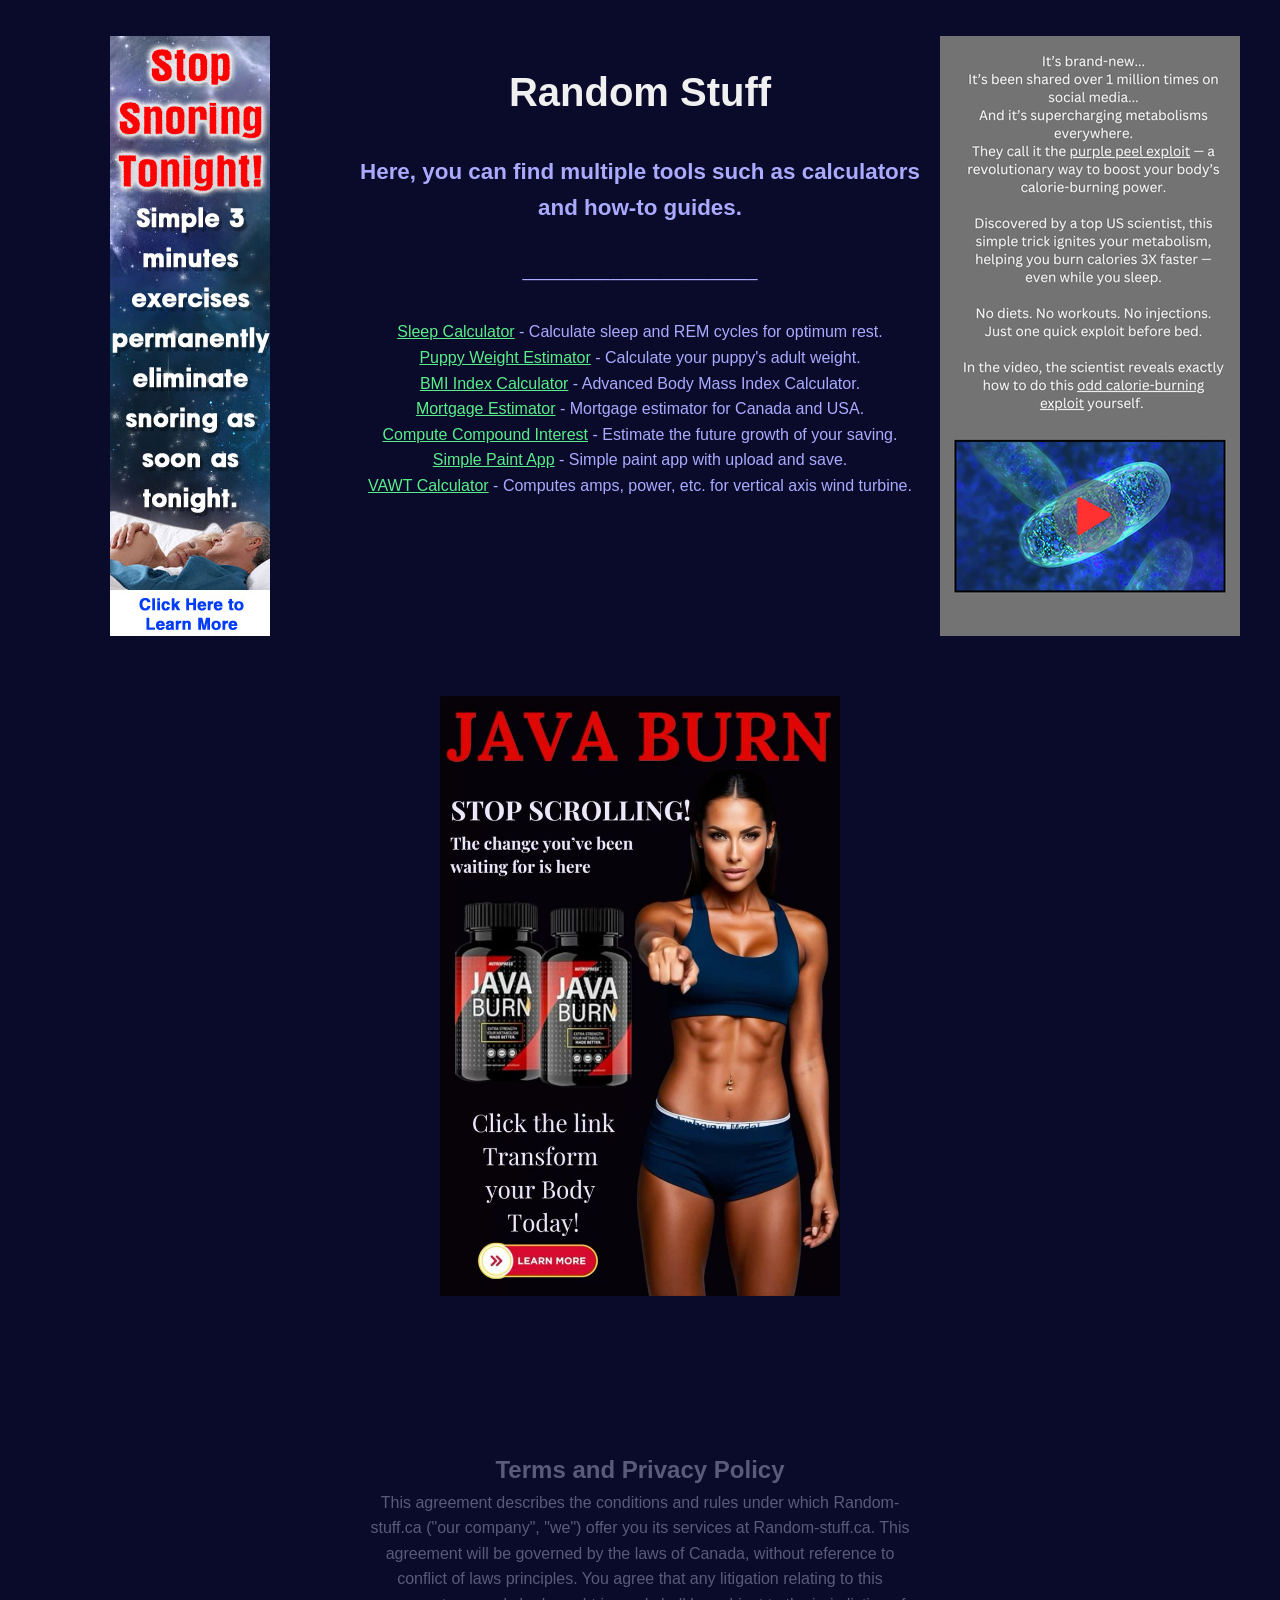
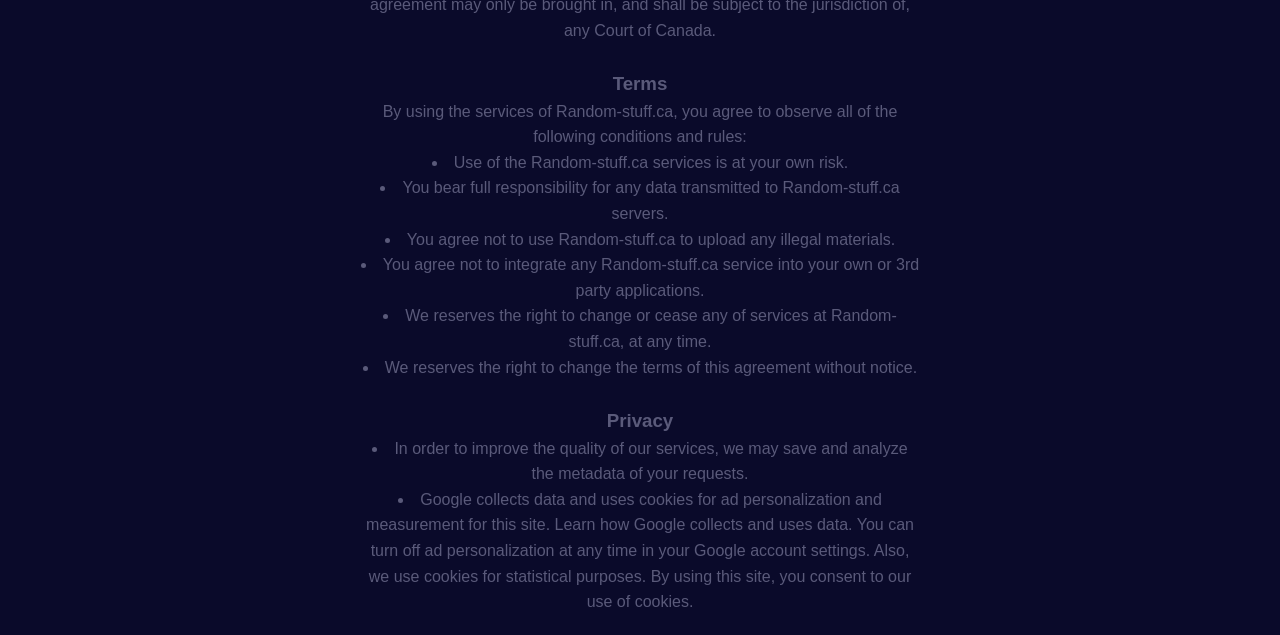
<file: index.html>
<!DOCTYPE html>
<html lang="en">
<head>
    <!-- Google tag (gtag.js) -->
<script async src="https://www.googletagmanager.com/gtag/js?id=G-84RK4S7EN4"></script>
<script>
  window.dataLayer = window.dataLayer || [];
  function gtag(){dataLayer.push(arguments);}
  gtag('js', new Date());

  gtag('config', 'G-84RK4S7EN4');
</script>
    <meta charset="UTF-8">
    <meta name="viewport" content="width=device-width, initial-scale=1.0">
    <title>Random Stuff</title>
    <style>
        /* Basic Reset & Dark Theme */
        * {
            box-sizing: border-box;
            margin: 0;
            padding: 0;
        }

        body {
            font-family: sans-serif;
            background-color: #0a0a2a; /* Dark blue/purple */
            color: #f0f0f0;
            display: flex;
            flex-direction: column;
            align-items: center;
            min-height: 100vh;
            line-height: 1.6;
        }
        
        #explanation {
            width: 500px;
            max-width: 80%;
            font-size:12pt;
            color: #aaaaff;
        }
        
        .container {
            display: flex;
            width: 100%;
            max-width: 1200px; /* Max width for desktop */
            position: relative; /* Needed for absolute positioning of ads */
            padding-top: 40px;
        }

        /* Ad Slot Styling */
        .box {
            /*background-color: #2a2a4a;*/ /* Slightly lighter dark */
            /* border: 1px dashed #5a5a7a; */
            display: flex;
            align-items: center;
            justify-content: center;
            color: #888;
            font-size: 0.9em;
            text-align: center;
        }

        #ad-left1, #ad-right1 {
            width: 300px; /* Standard ad width */
            height: 600px; /* Standard ad height */
            position: sticky; /* Stick to viewport within container */
            top: 20px;
        }
        #ad-left1 { order: 1; } /* Left column */
        #ad-right1 { order: 3; } /* Right column */

        #ad-bottom1 {
            width: 400px; /* Standard is 728 */
            max-width: fit-content;
            margin: 30px auto 0; /* Centered below content */
            clear: both; /* Ensure it's below floated/flexed items if needed */
            display: block; /* ADD THIS: Hide by default on wider screens */

        }

        /* Content Area */
        #content {
            flex-grow: 1; /* Takes remaining space */
            padding: 20px;
            text-align: center;
            max-width: 600px; /* Limit content width */
            margin: 0 auto; /* Center content between side ads */
            order: 2; /* Middle column */
            display: flex;
            flex-direction: column;
            align-items: center;
        }
        #terms {
            padding: 20px;
            text-align: center;
            max-width: 600px; /* Limit content width */
            display: block;
            align-items: center;
            color:#5a5a7a
        }

        header {
            margin-bottom: 30px;
        }

        header h1 {
            font-size: 2.5em;
            display: flex;
            align-items: center;
            justify-content: center;
            gap: 15px;
        }

        /* Basic Moon/Stars - replace with better graphics/SVG if desired */
        .moon-icon {
            font-size: 1.5em; /* Adjust size */
            transform: rotate(-10deg);
        }
        .stars {
            font-size: 1em;
            margin-left: 5px;
        }
        a:-webkit-any-link {
            color: rgb(89, 238, 139);
            cursor: pointer;
            text-decoration:underline;
        }
        #input-view {
            color:#aaaaff;
        }
        /* Input View */
        #input-view h2 {
            font-size: 1.4em;
            margin-bottom: 20px;
        }
        #input-view
        .time-selector-container {
            background-color: #1a1a3a;
            border: 1px solid #3a3a5a;
            border-radius: 8px;
            padding: 20px;
            display: inline-flex; /* Use inline-flex for horizontal alignment */
            align-items: center; /* Vertically align items */
            gap: 10px; /* Space between selects */
            margin-bottom: 30px;
        }

        .time-selector-container select {
            background-color: #2a2a4a;
            color: #f0f0f0;
            border: 1px solid #4a4a6a;
            padding: 10px 22px;
            font-size: 1.5em; /* Larger font size */
            border-radius: 5px;
            appearance: none; /* Remove default arrow */
            -webkit-appearance: none;
            -moz-appearance: none;
            text-align: center;
            cursor: pointer;
        }

        /* Optional: Add custom dropdown arrow */
        .select-wrapper {
            position: relative;
        }
         .select-wrapper::after {
            content: '▼';
            font-size: 0.6em;
            color: #aaaaff;
            position: absolute;
            right: 10px;
            top: 50%;
            transform: translateY(-50%);
            pointer-events: none; /* Allow clicking the select */
        }


        button {
            background-color: #f0e68c; /* Khaki / Light Yellow */
            color: #333;
            border: none;
            margin-left: 6px;
            padding: 12px 25px;
            font-size: 1.1em;
            border-radius: 5px;
            cursor: pointer;
            transition: background-color 0.2s ease;
            display: inline-flex;
            align-items: center;
            gap: 8px;
        }

        button:hover {
            background-color: #e6d971;
        }

        #input-view p {
            margin-top: 30px;
            font-size: 1.1em;
            margin-bottom: 10px;
        }

        /* Results View */
        #bedtime-results-view, #wakeup-results-view {
            animation: fadeIn 0.5s ease;
        }

        @keyframes fadeIn {
            from { opacity: 0; }
            to { opacity: 1; }
        }


        #bedtime-results-view h2, #wakeup-results-view h2 {
            font-size: 1.5em;
            color: #f0e68c; /* Match button color */
            margin-bottom: 15px;
        }

        #bedtime-results-view p, #wakeup-results-view p {
            margin-bottom: 20px;
            max-width: 450px;
            margin-left: auto;
            margin-right: auto;
        }

        .suggested-times {
            display: flex;
            flex-wrap: wrap;
            justify-content: center;
            gap: 15px;
            margin-bottom: 25px;
        }

        .time-option {
            background-color: #2a2a4a;
            padding: 15px 20px;
            border-radius: 8px;
            border: 1px solid #4a4a6a;
            display: flex;
            flex-direction: column; /* Stack time and button */
            align-items: center;
            gap: 10px;
            min-width: 120px; /* Ensure some width */
        }

        .time-option span {
            font-size: 1.3em;
            font-weight: bold;
            color: #fff;
        }

        .time-option .suggestion-label {
            font-size: 0.7em;
            color: #aaaaff;
            text-transform: uppercase;
            margin-top: -8px; /* Pull closer to time */
        }

        .time-option button.set-alarm-btn {
            background-color: #5a5a7a;
            color: #f0f0f0;
            padding: 5px 10px;
            font-size: 0.9em;
            width: 100%; /* Make button fill container */
        }
         .time-option button.set-alarm-btn:hover {
             background-color: #7a7a9a;
         }


        /* Alarm Popup */
        #alarm-popup {
            position: fixed;
            left: 50%;
            top: 50%;
            transform: translate(-50%, -50%);
            background-color: #1a1a3a;
            border: 1px solid #aaaaff;
            padding: 30px;
            border-radius: 10px;
            z-index: 1000;
            text-align: center;
            box-shadow: 0 5px 15px rgba(0,0,0,0.5);
            min-width: 300px;
        }

        #alarm-popup p {
            margin-bottom: 15px;
            font-size: 1.1em;
        }

        #countdown-timer {
            font-size: 2em;
            font-weight: bold;
            color: #f0e68c;
            margin-bottom: 20px;
            letter-spacing: 2px;
        }

        #alarm-cancel-btn {
             background-color: #d9534f; /* Red */
             color: white;
        }
         #alarm-cancel-btn:hover {
             background-color: #c9302c;
         }


        /* Responsiveness */
        @media (max-width: 900px) {
             #ad-left1, #ad-right1 {
                 display: none; /* Hide side ads on smaller screens */
             }
             #content {
                 margin: 0 10px; /* Add some horizontal margin */
                 max-width: 100%;
             }
             #ad-bottom {
                 display: block; /* Show bottom ad */
                 width: 90%; /* Adjust width */
                 max-width: 728px;
                 height: auto; /* Adjust height if needed */
                 min-height: 50px;
             }
             .container {
                 flex-direction: column; /* Stack content and bottom ad */
             }
             #content { order: 1; } /* Content first */
        }

         @media (max-width: 480px) {
             header h1 {
                 font-size: 2em;
             }
             .time-selector-container select {
                 font-size: 1.2em;
                 padding: 8px 23px;
             }
             .suggested-times {
                 gap: 10px;
             }
             .time-option {
                 padding: 10px 15px;
                 min-width: 100px;
             }
             .time-option span {
                 font-size: 1.1em;
             }
             #alarm-popup {
                 width: 90%;
                 padding: 20px;
             }
             #countdown-timer {
                 font-size: 1.5em;
             }
         }

        /* Utility Class */
        .hidden {
            display: none !important; /* Use !important to override other display rules */
        }

    </style>
</head>
<body>
    <div class="container">
        <!-- Left Ad Slot -->
        <div id="ad-left1" class="box">
            <a href="https://cc17cgsfsklod0kovd6n1z9v7t.hop.clickbank.net/?&traffic_source=001" rel="sponsored">
                <img src="img/snoring2.jpg" alt="Advertisement" style="max-width: 100%; height: auto;">
            </a>
        </div>

        <!-- Main Content -->
        <div id="content">
            <header>
                <h1>
                    Random Stuff
                </h1>
            </header>

            <!-- Input View -->
            <div id="input-view">
                <h2>Here, you can find multiple tools such as calculators and how-to guides.
                </h2>
                <p>
                    ________________________
                </p>
                <br>
                <ul>
                    <a href="sleep-calculator.html">Sleep Calculator</a> - Calculate sleep and REM cycles for optimum rest.</li>
                </ul>
                <ul>
                    <a href="puppy-adult-weight-estimator.html">Puppy Weight Estimator</a> - Calculate your puppy's adult weight.</li>
                </ul>
                <ul>
                    <a href="bmi-calculator.html">BMI Index Calculator</a> - Advanced Body Mass Index Calculator.</li>
                </ul>
                <ul>
                    <a href="mortgage-estimator.html">Mortgage Estimator</a> - Mortgage estimator for Canada and USA.</li>
                </ul>
                <ul>
                    <a href="compute-compound-interest.html">Compute Compound Interest</a> - Estimate the future growth of your saving.</li>
                </ul>
                <ul>
                    <a href="simple-paint.html">Simple Paint App</a> - Simple paint app with upload and save.</li>
                </ul>
                <ul>
                    <a href="vawt-app.html">VAWT Calculator</a> - Computes amps, power, etc. for vertical axis wind turbine.</li>
                </ul>
            </div>



        </div> <!-- / #content -->

        <!-- Right Ad Slot -->
        <div id="ad-right1" class="box">
            <a href="https://9341bkpktujobuilxrq84m6ydu.hop.clickbank.net/?&traffic_source=001" rel="sponsored">
                <img src="img/mitolyn.png" alt="Advertisement" style="max-width: 100%; height: auto;">
            </a>
        </div>

    </div><!-- / .container -->
    <div id="explanation">
        <br>
        <p>
           
        </p>
    </div>
    <div id="ad-bottom1">  
        <a href="https://hop.clickbank.net/?vendor=javaburn&affiliate=rclewis67g&lid=1&tid=001" rel="sponsored">
            <img src="img/ad1.jpg" alt="Advertisement" style="max-width: 100%; height: auto;">
        </a>
    </div>

    <div id="terms">
       <br><br><br><br><br>
        <h2>Terms and Privacy Policy</h2>
<p>This agreement describes the conditions and rules under which Random-stuff.ca ("our company", "we") offer you its services at Random-stuff.ca.

This agreement will be governed by the laws of Canada, without reference to conflict of laws principles. You agree that any litigation relating to this agreement may only be brought in, and shall be subject to the jurisdiction of, any Court of Canada.
</p>
<br>
<h3>Terms</h3>
By using the services of Random-stuff.ca, you agree to observe all of the following conditions and rules:
<li>Use of the Random-stuff.ca services is at your own risk.</li>
<li>You bear full responsibility for any data transmitted to Random-stuff.ca servers.</li>
<li>You agree not to use Random-stuff.ca to upload any illegal materials.</li>
<li>You agree not to integrate any Random-stuff.ca service into your own or 3rd party applications.</li>
<li>We reserves the right to change or cease any of services at Random-stuff.ca, at any time.</li>
<li>We reserves the right to change the terms of this agreement without notice.</li>
<br>
<h3>Privacy</h3>
<li>In order to improve the quality of our services, we may save and analyze the metadata of your requests.</li>
<li>Google collects data and uses cookies for ad personalization and measurement for this site. Learn how Google collects and uses data. You can turn off ad personalization at any time in your Google account settings. Also, we use cookies for statistical purposes. By using this site, you consent to our use of cookies.</li>
</div>
</body>
</html>
</file>
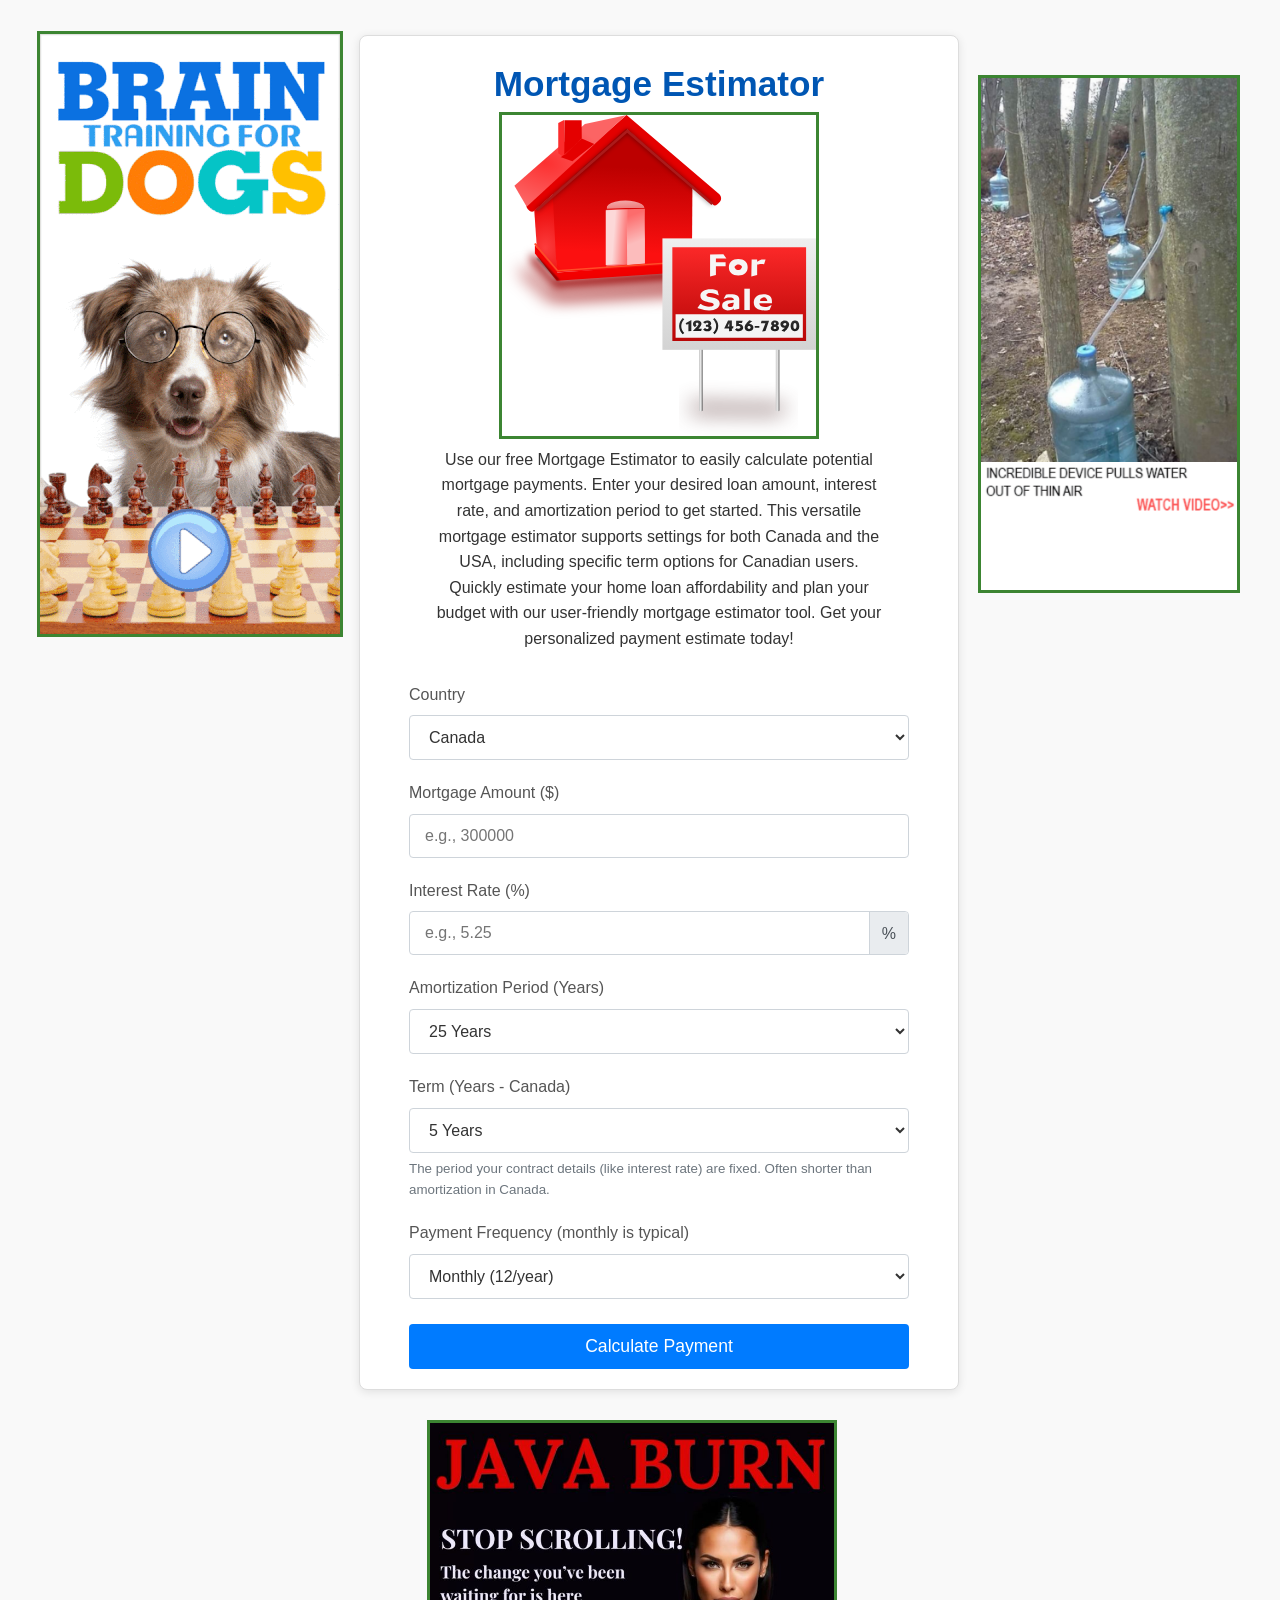
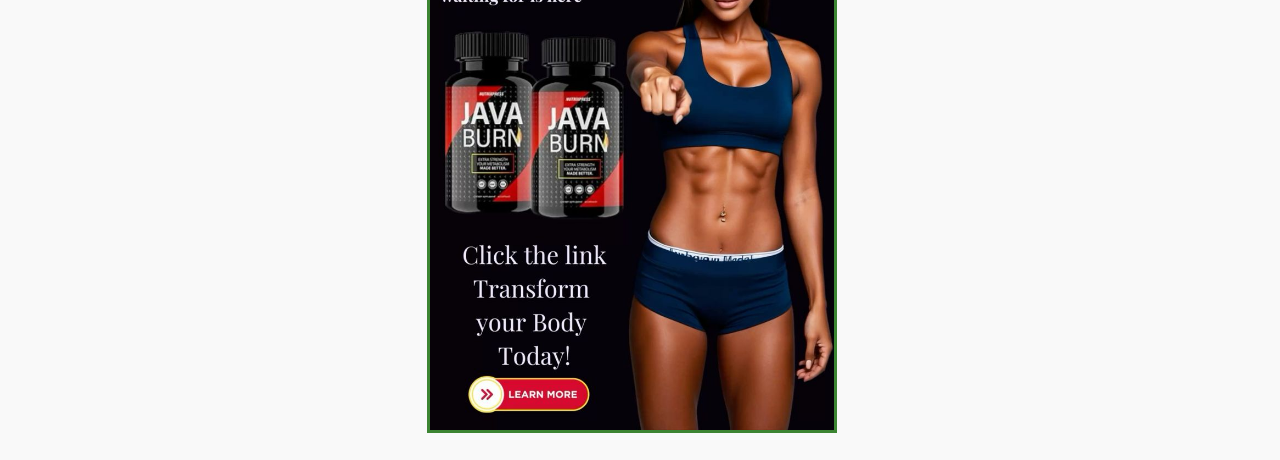
<file: mortgage-estimator.html>
<!DOCTYPE html>
<html lang="en">
<head>
    <!-- Google tag (gtag.js) -->
    <script async src="https://www.googletagmanager.com/gtag/js?id=G-84RK4S7EN4"></script>
    <script>
      window.dataLayer = window.dataLayer || [];
      function gtag(){dataLayer.push(arguments);}
      gtag('js', new Date());
      gtag('config', 'G-84RK4S7EN4');
    </script>
    <meta charset="UTF-8">
    <meta name="viewport" content="width=device-width, initial-scale=1.0">
    <title>Mortgage Estimator</title>
    <meta name="description" content="Mortgage Estimator: Use our free Mortgage Estimator to easily calculate potential mortgage payments.">
</head>
<body>
    <div class="container">
        <!-- Left Ad Slot -->
        <div id="ad-left1" class="box">
            <a href="https://28177pl7kvxklyp649rhz10c6a.hop.clickbank.net/?&traffic_source=001"><img decoding="async" src="img/genius-300x600-a.gif" alt="Genius Dog 300 x 600 - Animated" /></a>
        </div>

        <!-- Main Content -->
        <div id="content">
            <header>
                <h1>
                    Mortgage Estimator
                </h1>
                <img src="img/mortgage estimator.svg" alt="Mortgage Estimator" style="max-width: 100%; height: auto;">
                <div id="intro">
                <p>Use our free Mortgage Estimator to easily calculate potential mortgage payments. Enter your desired loan amount, interest rate, and amortization period to get started. This versatile mortgage estimator supports settings for both Canada and the USA, including specific term options for Canadian users. Quickly estimate your home loan affordability and plan your budget with our user-friendly mortgage estimator tool. Get your personalized payment estimate today!</p>
                </div>
            </header>

            <!-- **** START: Mortgage Estimator HTML **** -->
            <form id="mortgage-form">

                <div class="form-group">
                    <label for="country">Country</label>
                    <select id="country" name="country">
                        <option value="Canada" selected>Canada</option>
                        <option value="USA">USA</option>
                    </select>
                </div>

                <div class="form-group">
                    <label for="mortgageAmount">Mortgage Amount ($)</label>
                    <input type="number" id="mortgageAmount" name="mortgageAmount" placeholder="e.g., 300000" required min="1">
                </div>

                <div class="form-group">
                    <label for="interestRate">Interest Rate (%)</label>
                     <div class="input-group">
                        <input type="number" id="interestRate" name="interestRate" placeholder="e.g., 5.25" required step="0.01" min="0">
                        <span class="input-group-text">%</span>
                    </div>
                </div>

                <div class="form-group">
                    <label for="amortizationPeriod">Amortization Period (Years)</label>
                    <select id="amortizationPeriod" name="amortizationPeriod" required>
                        <option value="5">5 Years</option>
                        <option value="10">10 Years</option>
                        <option value="15">15 Years</option>
                        <option value="20">20 Years</option>
                        <option value="25" selected>25 Years</option>
                        <option value="30">30 Years</option>
                    </select>
                </div>

                <!-- Term is typically more distinct in Canada -->
                <div class="form-group" id="term-group">
                    <label for="termYears">Term (Years - Canada)</label>
                     <select id="termYears" name="termYears">
                         <option value="1">1 Year</option>
                        <option value="2">2 Years</option>
                        <option value="3">3 Years</option>
                        <option value="4">4 Years</option>
                        <option value="5" selected>5 Years</option>
                        <option value="7">7 Years</option>
                        <option value="10">10 Years</option>
                    </select>
                     <small style="display: block; margin-top: 5px; color: #6c757d;">The period your contract details (like interest rate) are fixed. Often shorter than amortization in Canada.</small>
                </div>

                <div class="form-group">
                    <label for="paymentFrequency">Payment Frequency (monthly is typical)</label>
                    <select id="paymentFrequency" name="paymentFrequency" required>
                        <option value="monthly" selected>Monthly (12/year)</option>
                        <option value="bi-weekly">Bi-Weekly (26/year)</option>
                        <option value="weekly">Weekly (52/year)</option>
                    </select>
                </div>

                <button type="submit" id="calculateBtn">Calculate Payment</button>

            </form>

            <div id="results">
                <!-- Calculation result will be displayed here -->
            </div>
            <!-- **** END: Mortgage Estimator HTML **** -->

        </div> <!-- / #content -->

        <!-- Right Ad Slot -->
        <div id="ad-right1" class="box">
            <a href="https://hop.clickbank.net/?affiliate=rclewis67g&vendor=waterfs&cbpage=auto&tid=001" rel="sponsored">
                <img src="img/water-from-air.png" alt="Advertisement" style="max-width: 100%; height: auto;">
            </a>
        </div>

    </div><!-- / .container -->

     <!-- Bottom Ad Slot -->
    <div id="ad-bottom1">
        <a href="https://hop.clickbank.net/?vendor=javaburn&affiliate=rclewis67g&lid=1&tid=001" rel="sponsored">
            <img src="img/ad1.jpg" alt="Advertisement" style="max-width: 80%; height: auto;">
        </a>
    </div>

    <style>
        /* Basic Reset & Dark Theme (Keep Base Styles) */
        * {
            box-sizing: border-box;
            margin: 0;
            padding: 0;
        }

        body {
            font-family: -apple-system, BlinkMacSystemFont, 'Segoe UI', Roboto, Oxygen, Ubuntu, Cantarell, 'Open Sans', 'Helvetica Neue', sans-serif;
            line-height: 1.6;
            padding: 20px; /* Adjusted padding */
            max-width: 100%; /* Allow full width */
            display: flex;
            flex-direction: column; /* Stack main container and terms */
            align-items: center;
            margin: 0 auto; /* Center body content */
            /* background-color: #1a1a2e; /* Dark blue background */
             background-color: #f9f9f9; /* light gray */
            color: #e0e0e0; /* Light text color for dark background */
            min-height: 100vh;
        }

        .container {
            display: flex;
            width: 100%;
            max-width: 1200px; /* Max width for desktop */
            position: relative; /* Needed for absolute positioning of ads */
            padding-top: 15px;
            margin: 0 auto; /* Center container */
        }

        img {
            border: #3c8532;
            border-style: solid;
        }

        /* Ad Slot Styling (Keep) */
        .box {
            /*background-color: #2a2a4a;*/ /* Slightly lighter dark */
            /* border: 1px dashed #5a5a7a; */
            display: flex;
            align-items: center;
            justify-content: center;
            /*color: #fdfbfb;*/
            /*background-color: #f9f9f9;*/
            font-size: 0.9em;
            text-align: center;
        }
        #intro {
            max-width: 450px;
            display: inline-grid;
            justify-content: center;
        }
        #ad-left1, #ad-right1 {
            width: 300px; /* Standard ad width */
            height: 606px; /* Standard ad height */
            position: sticky; /* Stick to viewport within container */
            top: 20px;
        }
        #ad-left1 { order: 1; } /* Left column */
        #ad-right1 { order: 3; } /* Right column */

        #ad-bottom1 {
            width: 600px; /* Standard is 728 */
            max-width: fit-content;
            margin: 30px auto 0; /* Centered below content */
            clear: both; /* Ensure it's below floated/flexed items if needed */
            display: block;
            order: 3; /* Ensure it comes after content */
            padding-left: 7%;
        }

        /* Content Area (Keep) */
        #content {
            flex-grow: 1; /* Takes remaining space */
            padding: 20px;
            text-align: center;
            max-width: 600px; /* Limit content width */
            margin: 0 19px; /* Center content between side ads */
            order: 2; /* Middle column */
            display: flex;
            flex-direction: column;
            align-items: center;
            padding-top: 0;
            /* Add background for content area if needed */
            background-color: #fff; /* White background for the form area */
            border-radius: 8px;
            box-shadow: 0 2px 10px rgba(0,0,0,0.1);
            border: 1px solid #ddd; /* Subtle border */
            color: #333; /* Dark text for content area */
        }


        /* Header (Keep general structure, content updated below) */
        header {
            margin-bottom: 30px;
            width: 100%;
        }

        header h1 {
            font-size: 2.2em; /* Adjusted size */
            display: flex;
            align-items: center;
            justify-content: center;
            gap: 15px;
            color: #0056b3; /* Match primary color */
            margin-top: 20px; /* Add some space */
        }

        a:-webkit-any-link {
            color: rgb(89, 238, 139); /* Link color from original */
            cursor: pointer;
            text-decoration: underline;
        }
         a:-webkit-any-link:hover {
            color: rgb(120, 255, 170); /* Lighter green on hover */
        }

        /* --- START: Mortgage Estimator Specific Styles (Adapted for Theme) --- */

        #mortgage-form {
            width: 100%; /* Form takes full width of content area */
            max-width: 500px; /* Limit form width */
            margin: 0 auto; /* Center form within #content */
        }

        .form-group {
            margin-bottom: 20px;
            text-align: left; /* Align labels left */
        }

        label {
            display: block;
            margin-bottom: 8px;
            font-weight: 500;
            color: #555; /* Darker gray for labels */
        }

        input[type="number"],
        select {
            width: 100%;
            padding: 12px 15px;
            border: 1px solid #ced4da; /* Standard border */
            border-radius: 4px;
            font-size: 1rem;
            background-color: #fff; /* White background for inputs */
            color: #333; /* Dark text for inputs */
            transition: border-color 0.2s ease-in-out, box-shadow 0.2s ease-in-out;
             -webkit-appearance: none; /* Fix for iOS number input issues */
             -moz-appearance: textfield;
             appearance: textfield;
             margin: 0;
        }

        input[type="number"]:focus,
        select:focus {
            border-color: #80bdff; /* Blue focus border */
            outline: 0;
            box-shadow: 0 0 0 0.2rem rgba(0, 123, 255, 0.25); /* Blue focus shadow */
        }

        /* Input group for Interest Rate (%) */
        .input-group {
            position: relative;
            display: flex;
            align-items: center;
        }

        .input-group input[type="number"] {
            padding-right: 45px; /* More space for the % sign */
        }

        .input-group-text {
            position: absolute;
            right: 1px; /* Position inside */
            top: 1px;
            bottom: 1px;
            padding: 0 12px;
            background-color: #e9ecef; /* Light gray background for % */
            border-left: 1px solid #ced4da; /* Match input border */
            border-radius: 0 4px 4px 0;
            display: flex;
            align-items: center;
            font-size: 1rem;
            color: #495057; /* Standard text color */
        }

        /* Button Styling */
        button#calculateBtn { /* Specificity added */
            display: block;
            width: 100%;
            padding: 12px 20px;
            background-color: #007bff; /* Bootstrap primary blue */
            color: white;
            border: none;
            border-radius: 4px;
            font-size: 1.1rem;
            font-weight: 500;
            cursor: pointer;
            transition: background-color 0.2s ease-in-out;
            margin-top: 25px; /* Space above button */
            /* Remove previous button styles if conflicting */
            margin-left: 0;
            gap: 0;
            display: block; /* Ensure it takes full width */
        }

        button#calculateBtn:hover {
            background-color: #0056b3; /* Darker blue on hover */
        }

        /* Results Area Styling */
        #results {
            margin-top: 30px;
            padding: 20px;
            background-color: #e2f0ff; /* Light blue background */
            border: 1px solid #b8d6f1; /* Slightly darker blue border */
            border-radius: 4px;
            text-align: center;
            font-size: 1.1rem;
            font-weight: 500;
            color: #004085; /* Dark blue text */
            display: none; /* Hidden initially */
            width: 100%; /* Take full width of content area */
            max-width: 500px; /* Match form width */
            margin-left: auto;
            margin-right: auto;
        }

         #results.error {
            background-color: #f8d7da; /* Light red for errors */
            border-color: #f5c6cb;
            color: #721c24; /* Dark red text for errors */
         }

        /* --- END: Mortgage Estimator Specific Styles --- */


        /* Terms Section Styling (Keep) */
        #terms {
            padding: 20px; /* Add padding */
            text-align: center;
            max-width: 800px; /* Wider for terms */
            margin: 30px auto 20px; /* Space above and below */
            color: #6c757d; /* Lighter text for terms */
            font-size: 0.85em;
            width: 90%; /* Take most of the width */
            order: 4; /* Ensure it's last */
        }
        #terms h2 {
            color: #64b3af; /* Original color */
            margin-bottom: 15px;
        }
        #terms p, #terms li {
             padding: 3px 0; /* Adjust padding */
            text-align: center; /* Center text */
            color: #6c757d; /* Ensure consistent color */
            font-size: 1em; /* Adjust size relative to parent */
             max-width: 100%; /* Allow text to wrap */
             list-style-position: inside; /* Keep bullets aligned */
        }


        /* Utility Class */
        .hidden {
            display: none !important;
        }

        /* Responsiveness (Keep and Adjust) */
        @media (max-width: 1220px) {
             #ad-left1, #ad-right1 {
                 display: none; /* Hide side ads */
             }
             #content {
                 margin: 0 10px; /* Add some horizontal margin */
                 max-width: calc(100% - 20px); /* Adjust max-width */
             }
             #ad-bottom1 {
                 display: block; /* Show bottom ad */
                 width: 90%;
                 max-width: 728px;
                 height: auto;
                 min-height: 50px;
                 margin-top: 20px; /* Adjust spacing */
                 padding-left: 15%;
             }
             .container {
                 flex-direction: column;
                 align-items: center; /* Center items vertically */
                 padding-top: 0; /* Remove top padding */
             }
             #content { order: 1; } /* Content first */
             #ad-bottom1 { order: 2; } /* Ad below content */
             #terms { order: 3; } /* Terms last */
        }

         @media (max-width: 640px) { /* Adjusted breakpoint */
             body { padding: 10px; }
             header h1 {
                 font-size: 1.8em; /* Smaller header */
             }
             #content {
                 padding: 15px;
             }
              #mortgage-form, #results {
                 max-width: 100%; /* Allow form/results full width */
             }
             label { font-size: 0.95rem; }
             input[type="number"], select, button#calculateBtn {
                 padding: 10px 12px;
                 font-size: 0.95rem;
             }
             .input-group input[type="number"] { padding-right: 40px; } /* Adjust padding */
             .input-group-text { padding: 0 10px; }
         }

    </style>

    <!-- **** START: Mortgage Estimator JAVASCRIPT **** -->
    <script>
        // --- DOM Elements ---
        const mortgageForm = document.getElementById('mortgage-form');
        const countrySelect = document.getElementById('country');
        const termGroup = document.getElementById('term-group'); // Div containing term select
        const mortgageAmountInput = document.getElementById('mortgageAmount');
        const interestRateInput = document.getElementById('interestRate');
        const amortizationPeriodSelect = document.getElementById('amortizationPeriod');
        const paymentFrequencySelect = document.getElementById('paymentFrequency');
        const resultsDiv = document.getElementById('results');
        const calculateBtn = document.getElementById('calculateBtn'); // Ensure ID matches button

        // --- Functions ---

        // Function to show/hide Term field based on country
        function toggleTermField() {
            if (countrySelect.value === 'Canada') {
                termGroup.classList.remove('hidden');
            } else {
                termGroup.classList.add('hidden');
            }
        }

        // Function to calculate mortgage payment
        function calculateMortgagePayment(principal, annualInterestRate, amortizationYears, frequency) {
            if (principal <= 0 || annualInterestRate < 0 || amortizationYears <= 0) {
                 displayError("Please enter valid positive numbers for amount, rate, and amortization period.");
                return null;
            }

            let paymentsPerYear;
            switch (frequency) {
                case 'bi-weekly':
                    paymentsPerYear = 26;
                    break;
                case 'weekly':
                    paymentsPerYear = 52;
                    break;
                case 'monthly':
                default:
                    paymentsPerYear = 12;
                    break;
            }

            const totalPayments = amortizationYears * paymentsPerYear;
            let periodicInterestRate;
            let payment;

            // Handle zero interest rate separately
            if (annualInterestRate === 0) {
                 payment = principal / totalPayments;
            } else {
                // Note: Canadian mortgages often compound semi-annually, but payment frequency differs.
                // This formula uses the *payment frequency* for the periodic rate, which is common for simple estimators.
                // For extreme accuracy matching Canadian lenders, a more complex calculation involving semi-annual compounding is needed.
                periodicInterestRate = (annualInterestRate / 100) / paymentsPerYear;
                 // M = P [ i(1 + i)^n ] / [ (1 + i)^n – 1]
                const rateFactor = Math.pow(1 + periodicInterestRate, totalPayments);
                payment = principal * (periodicInterestRate * rateFactor) / (rateFactor - 1);
            }


            if (!isFinite(payment)) {
                 displayError("Could not calculate payment. Please check your inputs.");
                 return null;
            }

            return payment;
        }

        // Function to display results
        function displayResult(payment, frequency) {
            resultsDiv.innerHTML = `Estimated ${frequency.charAt(0).toUpperCase() + frequency.slice(1)} Payment: <strong>$${payment.toFixed(2)}</strong>`;
            resultsDiv.classList.remove('error', 'hidden'); // Ensure it's not styled as error and is visible
            resultsDiv.style.display = 'block'; // Make sure it's visible
        }

         // Function to display errors
        function displayError(message) {
            resultsDiv.innerHTML = `Error: ${message}`;
            resultsDiv.classList.add('error');
            resultsDiv.classList.remove('hidden');
            resultsDiv.style.display = 'block'; // Make sure it's visible
        }


        // --- Event Listeners ---

        // Listen for country changes to toggle Term field
        countrySelect.addEventListener('change', toggleTermField);

        // Listen for form submission
        mortgageForm.addEventListener('submit', function(event) {
            event.preventDefault(); // Prevent actual form submission

            // Get values from inputs
            const principal = parseFloat(mortgageAmountInput.value);
            const annualInterestRate = parseFloat(interestRateInput.value);
            const amortizationYears = parseInt(amortizationPeriodSelect.value, 10);
            const frequency = paymentFrequencySelect.value;

             // Basic validation check before calculation
            if (isNaN(principal) || isNaN(annualInterestRate) || isNaN(amortizationYears)) {
                displayError("Please ensure all fields are filled with valid numbers.");
                return;
            }

            // Calculate
            const payment = calculateMortgagePayment(principal, annualInterestRate, amortizationYears, frequency);

            // Display result or handle error (handled within calculate function)
            if (payment !== null) {
                displayResult(payment, frequency);
            }
        });


        // --- Initial Setup ---
        toggleTermField(); // Set initial visibility of Term field based on default country
        resultsDiv.style.display = 'none'; // Ensure results are hidden initially

    </script>
    <!-- **** END: Mortgage Estimator JAVASCRIPT **** -->

</body>
</html>
</file>
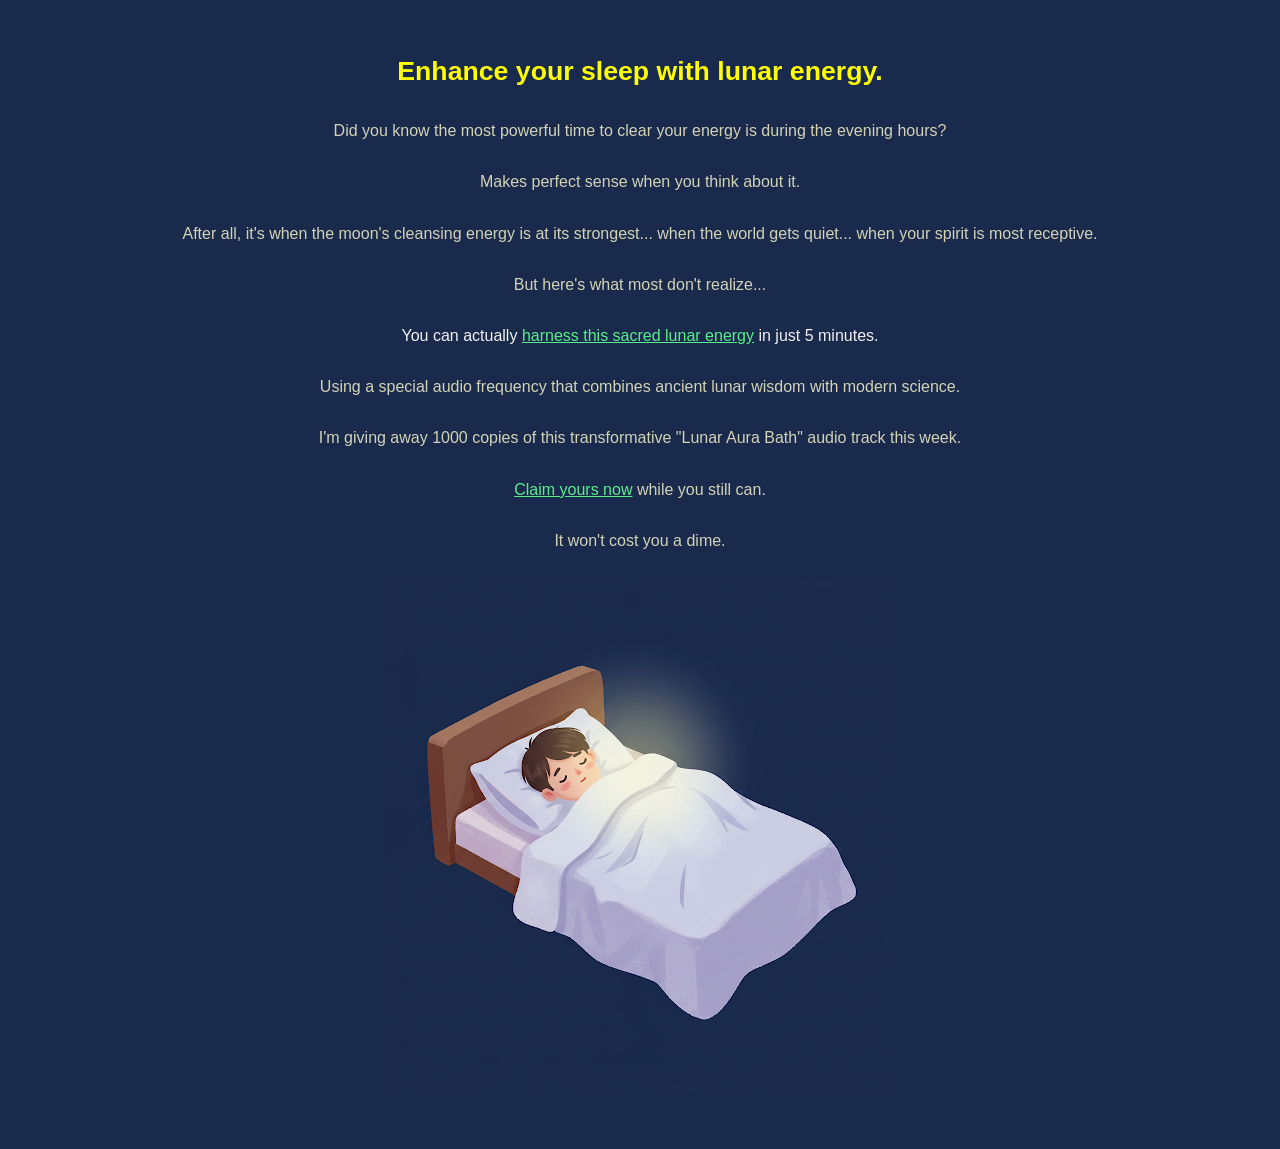
<file: nidra-abundance.html>
<!DOCTYPE html>
<html lang="en">
<head>
    <!-- Google tag (gtag.js) -->
<script async src="https://www.googletagmanager.com/gtag/js?id=G-84RK4S7EN4"></script>
<script>
  window.dataLayer = window.dataLayer || [];
  function gtag(){dataLayer.push(arguments);}
  gtag('js', new Date());

  gtag('config', 'G-84RK4S7EN4');
</script>
<style>
    /* Basic Reset & Dark Theme */
    * {
        box-sizing: border-box;
        margin: 0;
        padding: 0;
    }

    body {
        font-family: sans-serif;
        background-color: #1a2a4c; /* Dark blue/purple */
        color: #f0f0f0;
        display: flex;
        flex-direction: column;
        min-height: 100vh;
        line-height: 1.6;
        padding:50px;
        align-items: center;
    }
    h1 {
        font-size: 20pt;
        color:yellow;
    }
    p {
        align-text:normal;
        color: rgb(211, 211, 182);
    }
    a:-webkit-any-link {
            color: rgb(89, 238, 139);
            cursor: pointer;
            text-decoration:underline;
    }
    p.bold {
        font-weight: bold;
    }
</style>
</head>
<body>
<h1>Enhance your sleep with lunar energy.</h1>
<br>
<p>Did you know the most powerful time to clear your energy is during the evening hours?</p><br>
<p>Makes perfect sense when you think about it.</p><br>
<p>After all, it's when the moon's cleansing energy is at its strongest... when the world gets quiet... when your spirit is most receptive.</p><br>
<p>But here's what most don't realize...</p><br>
<p.bold>You can actually <a href="https://hop.clickbank.net/?affiliate=rclewis67g&vendor=nidracode&cbpage=gift&tid=" rel="sponsored">harness this sacred lunar energy</a> in just 5 minutes.</p.bold><br>
<p>Using a special audio frequency that combines ancient lunar wisdom with modern science.</p><br>
<p>I'm giving away 1000 copies of this transformative "Lunar Aura Bath" audio track this week.</p><br>
<p><a href="https://hop.clickbank.net/?affiliate=rclewis67g&vendor=nidracode&cbpage=gift&tid=" rel="sponsored">Claim yours now</a> while you still can.</p><br>
<p>It won't cost you a dime.</p><br>
<p>
    <img src="img/sleeping.png" alt="Advertisement" style="max-width: 100%; height: auto;">
</p>
</body>
</html>
</file>
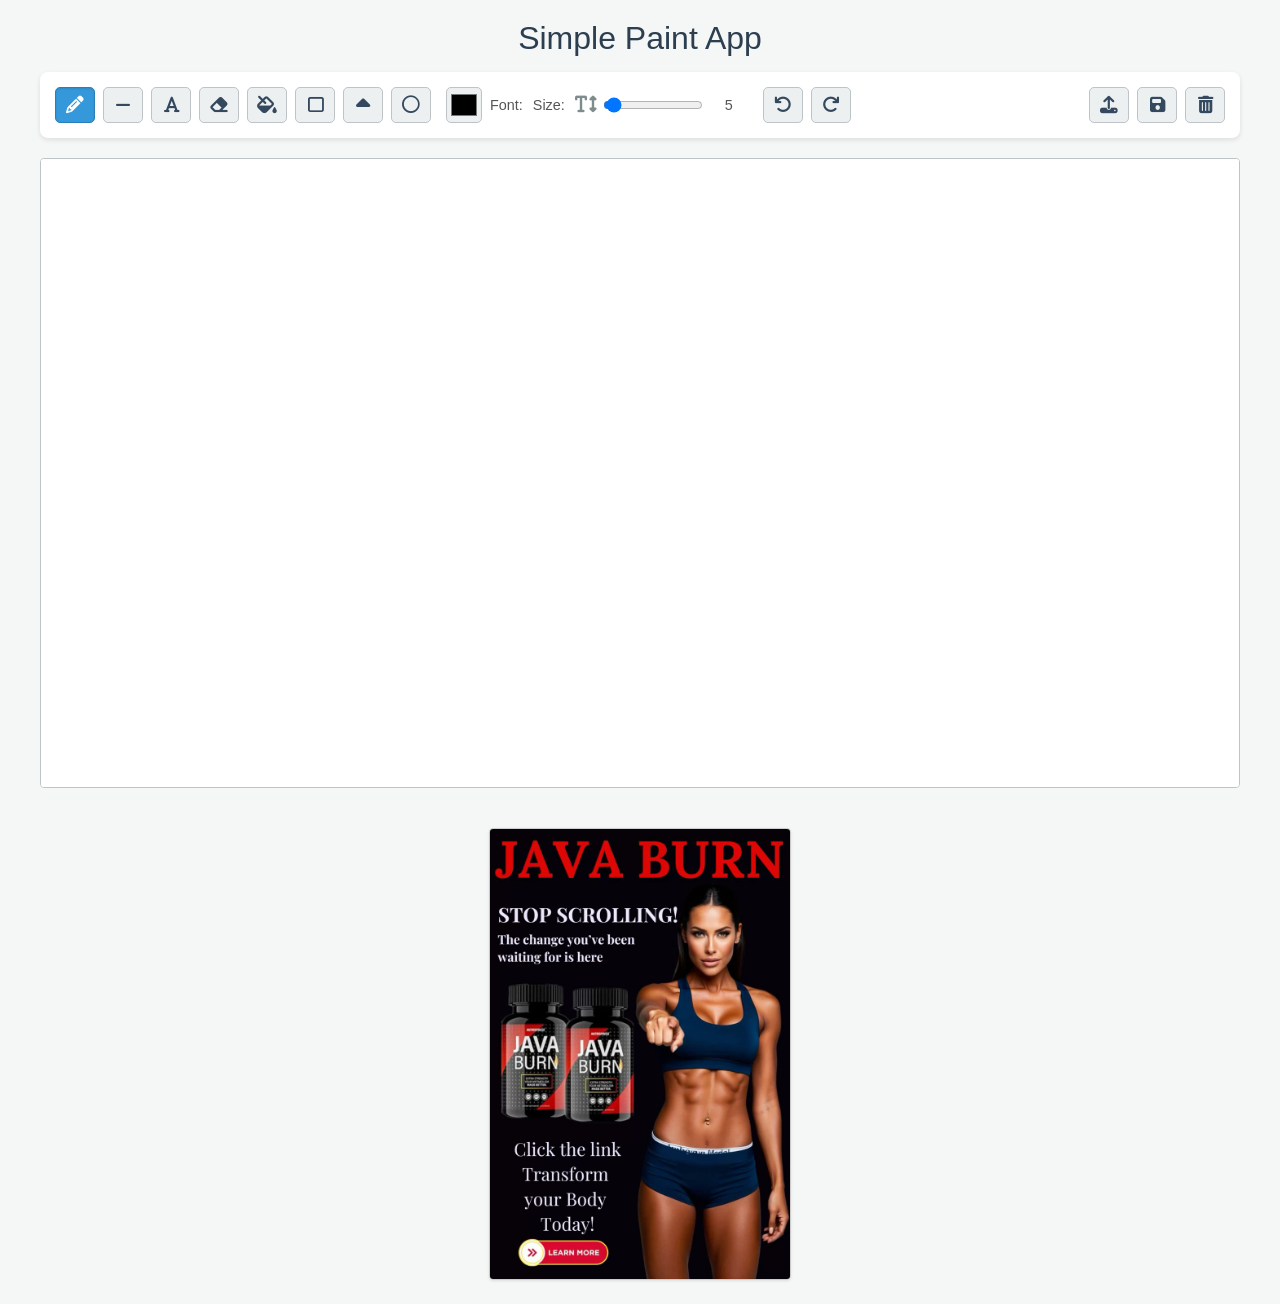
<file: simple-paint.html>
<!DOCTYPE html>
<html lang="en">
<head>
    <!-- Google tag (gtag.js) -->
    <script async src="https://www.googletagmanager.com/gtag/js?id=G-84RK4S7EN4"></script>
    <script>
        window.dataLayer = window.dataLayer || [];
        function gtag(){dataLayer.push(arguments);}
        gtag('js', new Date());

        gtag('config', 'G-84RK4S7EN4');
    </script>
    <meta charset="UTF-8">
    <meta name="viewport" content="width=device-width, initial-scale=1.0">
    <title>Modern Paint App</title>
    <!-- Add Font Awesome CDN -->
    <link rel="stylesheet" href="https://cdnjs.cloudflare.com/ajax/libs/font-awesome/6.5.1/css/all.min.css" integrity="sha512-DTOQO9RWCH3ppGqcWaEA1BIZOC6xxalwEsw9c2QQeAIftl+Vegovlnee1c9QX4TctnWMn13TZye+giMm8e2LwA==" crossorigin="anonymous" referrerpolicy="no-referrer" />
    <style>
        /* General Styles */
body {
    font-family: 'Segoe UI', Tahoma, Geneva, Verdana, sans-serif;
    display: flex;
    flex-direction: column; /* Changed for body centering */
    align-items: center;
    margin: 0;
    padding: 20px;
    background-color: #f4f7f6;
    color: #333;
    min-height: 100vh;
    box-sizing: border-box;
}

.app-container {
    display: flex;
    flex-direction: column;
    align-items: center;
    width: 100%;
    max-width: 1200px;
}

h1 {
    margin-top: 0;
    margin-bottom: 15px;
    color: #2c3e50;
    font-weight: 300;
}

/* Toolbar Styles */
.toolbar {
    background-color: #ffffff;
    padding: 10px 15px;
    margin-bottom: 20px;
    border-radius: 8px;
    box-shadow: 0 2px 5px rgba(0, 0, 0, 0.1);
    display: flex;
    align-items: center;
    gap: 15px;
    flex-wrap: wrap;
    justify-content: center;
    width: 100%;
    box-sizing: border-box;
}

.tool-group {
    display: flex;
    align-items: center;
    gap: 8px;
    padding: 5px 0;
}

.tool-label {
    font-size: 0.9em;
    color: #555;
    margin-right: 2px;
}

.toolbar button.tool,
.toolbar label.tool {
    background-color: #ecf0f1;
    border: 1px solid #bdc3c7;
    color: #34495e;
    padding: 8px 10px;
    font-size: 1.1em;
    cursor: pointer;
    border-radius: 5px;
    transition: background-color 0.2s ease, box-shadow 0.2s ease;
    display: inline-flex;
    justify-content: center;
    align-items: center;
    width: 40px;
    height: 36px;
    box-sizing: border-box;
}

.toolbar button.tool:hover,
.toolbar label.tool:hover {
    background-color: #dfe6e9;
    box-shadow: 0 1px 3px rgba(0, 0, 0, 0.1);
}

.toolbar button.tool.active {
    background-color: #3498db;
    border-color: #2980b9;
    color: #ffffff;
    box-shadow: inset 0 1px 2px rgba(0, 0, 0, 0.1);
}

#triBtn i {
    font-size: 1.3em;
    position: relative;
    top: -1px;
}

#colorPicker {
    width: 36px;
    height: 36px;
    padding: 2px;
    border: 1px solid #bdc3c7;
    border-radius: 5px;
    cursor: pointer;
    background-color: #ecf0f1;
    vertical-align: middle;
}

#fontSelector {
    padding: 4px 6px;
    border: 1px solid #bdc3c7;
    border-radius: 5px;
    background-color: #fff;
    font-size: 0.9em;
    height: 30px;
    vertical-align: middle;
    cursor: pointer;
}

.icon-label {
    color: #7f8c8d;
    font-size: 1.2em;
    margin-right: -2px;
    vertical-align: middle;
    width: 20px;
    text-align: center;
}

#sizeSlider {
    cursor: pointer;
    width: 100px;
    vertical-align: middle;
}

#sizeValue {
    font-size: 0.9em;
    color: #555;
    min-width: 20px;
    text-align: right;
    vertical-align: middle;
}
#sizeUnit {
    font-size: 0.8em;
    color: #777;
    margin-left: 2px;
    vertical-align: middle;
}

#fileLoader {
    display: none;
}

.history-actions {
    margin-left: 15px;
}

.file-actions {
    margin-left: auto;
}

#paintCanvas {
    border: 1px solid #bdc3c7;
    background-color: white;
    cursor: crosshair;
    user-select: none;
    -webkit-user-select: none;
    -moz-user-select: none;
    -ms-user-select: none;
    border-radius: 4px;
    width: 100%;
    box-sizing: border-box;
}

/* Footer Image Container */
.footer-image-container {
    margin-top: 20px;
    text-align: center;
    width: 100%;
}

.footer-image-container img {
    border: 1px solid #ccc;
    margin-top: 20px;
    border-radius: 4px;
    box-shadow: 0 1px 3px rgba(0,0,0,0.1);
    max-width: 300px; /* Limit image width */
    width: 90%; /* Make responsive below max-width */
    height: auto; /* Maintain aspect ratio */
}

.visually-hidden {
    position: absolute;
    width: 1px;
    height: 1px;
    margin: -1px;
    padding: 0;
    overflow: hidden;
    clip: rect(0, 0, 0, 0);
    border: 0;
}

/* Responsive Adjustments */
@media (max-width: 900px) {
     .history-actions {
         margin-left: 0;
     }
     .file-actions {
         margin-left: 0;
     }
}

@media (max-width: 768px) {
    body {
        padding: 10px;
    }
    .toolbar {
        flex-direction: column;
        align-items: stretch;
        padding: 10px;
        gap: 10px;
    }
    .tool-group {
        justify-content: center;
        border-bottom: 1px solid #eee;
        padding-bottom: 10px;
        flex-wrap: wrap;
    }
    .tool-group:last-child {
        border-bottom: none;
        padding-bottom: 0;
    }
    h1 {
        font-size: 1.5em;
    }
    .toolbar button.tool, .toolbar label.tool {
        padding: 6px 8px;
        width: 36px;
        height: 32px;
        font-size: 1em;
    }
    .footer-image-container img {
        max-width: 90%;
    }
    #fontSelector {
        height: 32px;
    }
}

@media (max-width: 480px) {
    .tool-group {
        justify-content: center;
        gap: 5px;
    }
    .toolbar button.tool, .toolbar label.tool {
         flex-grow: 1;
         min-width: 34px;
    }
    #sizeSlider {
        width: 80px;
    }
    #fontSelector {
        flex-grow: 1;
        min-width: 100px;
    }
    /* Adjust footer image max-width for very small screens */
    .footer-image-container img {
        max-width: 95%; /* Use percentage for better fit */
    }
}

    </style>    
</head>
<body>
    <div class="app-container">
        <h1>Simple Paint App</h1>
        <div class="toolbar">
            <!-- Toolbar content remains the same -->
            <div class="tool-group">
                <button id="penBtn" class="tool active" data-tool="pen" title="Pen"><i class="fas fa-pencil-alt"></i></button>
                <button id="lineBtn" class="tool" data-tool="line" title="Line"><i class="fas fa-minus"></i></button>
                <button id="textBtn" class="tool" data-tool="text" title="Text"><i class="fas fa-font"></i></button>
                <button id="eraserBtn" class="tool" data-tool="eraser" title="Eraser"><i class="fas fa-eraser"></i></button>
                <button id="fillBtn" class="tool" data-tool="fill" title="Fill"><i class="fas fa-fill-drip"></i></button>
                <button id="rectBtn" class="tool" data-tool="rectangle" title="Rectangle"><i class="far fa-square"></i></button>
                <button id="triBtn" class="tool" data-tool="triangle" title="Triangle"><i class="fas fa-caret-up"></i></button>
                <button id="circleBtn" class="tool" data-tool="circle" title="Circle"><i class="far fa-circle"></i></button>
            </div>

            <div class="tool-group">
                <label for="colorPicker" class="visually-hidden">Color:</label>
                <input type="color" id="colorPicker" title="Color Picker" value="#000000">

                <label for="fontSelector" class="tool-label">Font:</label>
                <select id="fontSelector" title="Font Family">
                    <option value="Arial">Arial</option>
                    <option value="Verdana">Verdana</option>
                    <option value="Times New Roman">Times New Roman</option>
                    <option value="Courier New">Courier New</option>
                    <option value="Georgia">Georgia</option>
                    <option value="Comic Sans MS">Comic Sans MS</option>
                </select>

                <label for="sizeSlider" id="sizeLabel" class="tool-label" title="Size/Thickness">Size:</label>
                <i class="fas fa-text-height icon-label" id="sizeIcon"></i>
                <input type="range" id="sizeSlider" min="1" max="100" value="16">
                <span id="sizeValue">16</span><span id="sizeUnit">px</span>
            </div>

            <div class="tool-group history-actions">
                 <button id="undoBtn" class="tool" title="Undo" disabled><i class="fas fa-undo"></i></button>
                 <button id="redoBtn" class="tool" title="Redo" disabled><i class="fas fa-redo"></i></button>
            </div>

            <div class="tool-group file-actions">
                <label for="fileLoader" class="tool file-tool" title="Load Image"><i class="fas fa-upload"></i></label>
                <input type="file" id="fileLoader" accept="image/png, image/jpeg">
                <button id="saveBtn" class="tool" title="Save Image"><i class="fas fa-save"></i></button>
                <button id="clearBtn" class="tool" title="Clear Canvas"><i class="fas fa-trash-alt"></i></button>
            </div>
        </div>

        <canvas id="paintCanvas"></canvas>

        <!-- Added Footer Image Container -->
        <div class="footer-image-container">
            <a href="https://hop.clickbank.net/?vendor=javaburn&affiliate=rclewis67g&lid=1&tid=001" target="_blank" rel="noopener noreferrer">
                <img src="img\ad1.jpg" alt="javaburn">
            </a>
        </div>

    </div>

    <script>
    // Get Canvas and Context
const canvas = document.getElementById('paintCanvas');
const ctx = canvas.getContext('2d', { willReadFrequently: true });

// Get UI Elements
const toolbar = document.querySelector('.toolbar');
const colorPicker = document.getElementById('colorPicker');
const sizeSlider = document.getElementById('sizeSlider');
const sizeValue = document.getElementById('sizeValue');
const sizeLabel = document.getElementById('sizeLabel');
const sizeIcon = document.getElementById('sizeIcon');
const sizeUnit = document.getElementById('sizeUnit');
const fontSelector = document.getElementById('fontSelector');
const fileLoader = document.getElementById('fileLoader');
const saveBtn = document.getElementById('saveBtn');
const clearBtn = document.getElementById('clearBtn');
const fillBtn = document.getElementById('fillBtn');
const undoBtn = document.getElementById('undoBtn');
const redoBtn = document.getElementById('redoBtn');
const lineBtn = document.getElementById('lineBtn');
const textBtn = document.getElementById('textBtn');

// State Variables
let isDrawing = false;
let currentTool = 'pen';
let currentColor = '#000000';
let currentSize = 5;
let currentFontSize = 16;
let currentFont = 'Arial';
let startX, startY;
let snapshot;
let lastX, lastY;

// Text Tool Specific State
let isMovingText = false;
let textToMove = {
    content: null,
    font: null,
    size: null,
    color: null,
    x: 0, y: 0
};

// --- History Management ---
const MAX_HISTORY_STATES = 20;
let history = [];
let historyIndex = -1;

function saveState() {
    if (historyIndex < history.length - 1) {
        history = history.slice(0, historyIndex + 1);
    }
    if (history.length >= MAX_HISTORY_STATES) {
        history.shift();
    } else {
        historyIndex++;
    }
    try {
      const currentState = ctx.getImageData(0, 0, canvas.width, canvas.height);
      history.push(currentState);
    } catch (err) {
        console.error("Error saving state (getImageData):", err);
        if(historyIndex > -1) historyIndex--;
        updateHistoryButtons();
        return;
    }
    if (history.length === MAX_HISTORY_STATES && historyIndex < MAX_HISTORY_STATES -1) {
        historyIndex = MAX_HISTORY_STATES - 1;
    }
    updateHistoryButtons();
}

function restoreState(index) {
    if (index < 0 || index >= history.length) return;
    try {
        const imageData = history[index];
        ctx.putImageData(imageData, 0, 0);
    } catch(err) {
        console.error("Error restoring state:", err);
    }
}

function undo() {
    if (isMovingText) {
         cancelTextMove();
         return;
    }
    if (historyIndex > 0) {
        historyIndex--;
        restoreState(historyIndex);
        updateHistoryButtons();
    }
}

function redo() {
    if (isMovingText) return;
    if (historyIndex < history.length - 1) {
        historyIndex++;
        restoreState(historyIndex);
        updateHistoryButtons();
    }
}

function updateHistoryButtons() {
    undoBtn.disabled = historyIndex <= 0 && !isMovingText;
    redoBtn.disabled = isMovingText || historyIndex >= history.length - 1;
}

function cancelTextMove(placeText = false, placeX = 0, placeY = 0) {
    if (!isMovingText) return;
    const wasMoving = isMovingText;
    isMovingText = false;
    if(placeText && textToMove.content) {
        restoreState(historyIndex);
        ctx.fillStyle = textToMove.color;
        ctx.font = `${textToMove.size}px ${textToMove.font}`;
        ctx.textBaseline = 'top';
        ctx.fillText(textToMove.content, placeX, placeY);
        try {
            const finalState = ctx.getImageData(0, 0, canvas.width, canvas.height);
            if (historyIndex > -1) {
                 history[historyIndex] = finalState;
            } else {
                 history.push(finalState);
                 historyIndex = history.length - 1;
            }
        } catch (err) {
             console.error("Error saving final text state during cancel:", err);
        }
    } else {
         restoreState(historyIndex);
    }
    textToMove.content = null; textToMove.font = null; textToMove.size = null; textToMove.color = null;
    if (wasMoving) updateHistoryButtons();
    canvas.style.cursor = currentTool === 'eraser' ? 'cell' :
                           currentTool === 'fill' ? 'copy' :
                           currentTool === 'text' ? 'text' : 'crosshair';
}

// --- Helper Functions ---
function hexToRgba(hex) {
    if (!hex) return null;
    const shorthandRegex = /^#?([a-f\d])([a-f\d])([a-f\d])$/i;
    hex = hex.replace(shorthandRegex, (m, r, g, b) => r + r + g + g + b + b);
    const result = /^#?([a-f\d]{2})([a-f\d]{2})([a-f\d]{2})$/i.exec(hex);
    return result ? { r: parseInt(result[1], 16), g: parseInt(result[2], 16), b: parseInt(result[3], 16), a: 255 } : null;
}
function getPixelColor(imageData, x, y) {
    if (x < 0 || y < 0 || x >= imageData.width || y >= imageData.height) { return null; }
    const index = (y * imageData.width + x) * 4;
    return { r: imageData.data[index], g: imageData.data[index + 1], b: imageData.data[index + 2], a: imageData.data[index + 3] };
}
function colorsMatch(color1, color2, tolerance = 10) {
    if (!color1 || !color2) return false;
    if (color1.a !== color2.a) return false;
    const diffR = Math.abs(color1.r - color2.r);
    const diffG = Math.abs(color1.g - color2.g);
    const diffB = Math.abs(color1.b - color2.b);
    return (diffR + diffG + diffB) <= tolerance;
}

// --- Flood Fill Implementation ---
function floodFill(startX, startY, fillColorRgba, tolerance = 30) {
    if (isMovingText) cancelTextMove(true, textToMove.x, textToMove.y);
    let imageData; try { imageData = ctx.getImageData(0, 0, canvas.width, canvas.height); } catch (err) { console.error("Fill Error:", err); alert("Fill failed: " + err.message); return; }
    const originalStartColor = getPixelColor(imageData, startX, startY);
    const targetColor = fillColorRgba;
    if (!originalStartColor || !targetColor || colorsMatch(originalStartColor, targetColor, tolerance)) { return; }
    const queue = [[startX, startY]]; const processed = new Set(); processed.add(`${startX},${startY}`); let iterations = 0; const maxIterations = canvas.width * canvas.height;
    while (queue.length > 0) {
        iterations++; if (iterations > maxIterations) { console.error("Fill iteration limit!"); break; }
        const [x, y] = queue.shift(); const index = (y * imageData.width + x) * 4;
        imageData.data[index] = targetColor.r; imageData.data[index + 1] = targetColor.g; imageData.data[index + 2] = targetColor.b; imageData.data[index + 3] = targetColor.a;
        const neighbors = [[x + 1, y], [x - 1, y], [x, y + 1], [x, y - 1]];
        for (const [nx, ny] of neighbors) {
            const neighborKey = `${nx},${ny}`;
            if (nx >= 0 && nx < imageData.width && ny >= 0 && ny < imageData.height && !processed.has(neighborKey)) {
                const neighborColor = getPixelColor(imageData, nx, ny);
                if (neighborColor && colorsMatch(neighborColor, originalStartColor, tolerance)) { queue.push([nx, ny]); }
                 processed.add(neighborKey);
            }
        }
    }
    ctx.putImageData(imageData, 0, 0);
    saveState();
}

// --- Canvas Setup ---
function setCanvasSize() {
    if (isMovingText) cancelTextMove(true, textToMove.x, textToMove.y);
    const style = getComputedStyle(canvas);
    const width = parseInt(style.width, 10);
    const height = parseInt(style.height, 10);
    canvas.width = width; canvas.height = height;
    ctx.fillStyle = '#ffffff'; ctx.fillRect(0, 0, canvas.width, canvas.height);
    ctx.lineCap = 'round'; ctx.lineJoin = 'round';
    ctx.strokeStyle = currentColor; ctx.fillStyle = currentColor;
    ctx.lineWidth = currentSize; ctx.font = `${currentFontSize}px ${currentFont}`;
    if (history.length > 0 && historyIndex >= 0) { restoreState(historyIndex); }
}

window.addEventListener('load', () => {
    canvas.style.height = `${window.innerHeight * 0.7}px`;
    setCanvasSize();
    ctx.strokeStyle = currentColor; ctx.fillStyle = currentColor;
    ctx.lineWidth = currentSize; ctx.font = `${currentFontSize}px ${currentFont}`;
    ctx.lineCap = 'round'; ctx.lineJoin = 'round';
    sizeSlider.value = currentSize;
    sizeValue.textContent = currentSize;
    fontSelector.style.display = 'none';
    sizeUnit.style.display = 'none';
    saveState();
    updateHistoryButtons();
});

window.addEventListener('resize', () => {
     canvas.style.height = `${window.innerHeight * 0.7}px`;
     setCanvasSize();
});

// --- Tool Selection ---
toolbar.addEventListener('click', (e) => {
    const button = e.target.closest('.tool[data-tool]');
    if (button) {
        const newTool = button.getAttribute('data-tool');
        if (isMovingText && currentTool === 'text' && newTool !== 'text') {
             cancelTextMove(true, textToMove.x, textToMove.y);
        } else if (isMovingText && newTool !== 'text') {
             cancelTextMove(false);
        }
        document.querySelectorAll('.tool').forEach(btn => btn.classList.remove('active'));
        button.classList.add('active');
        currentTool = newTool;
        canvas.style.cursor = currentTool === 'eraser' ? 'cell' :
                              currentTool === 'fill' ? 'copy' :
                              currentTool === 'text' ? 'text' : 'crosshair';
        if (currentTool === 'text') {
            sizeLabel.textContent = 'Font Size:';
            sizeIcon.className = 'fas fa-text-height icon-label';
            sizeSlider.min = 8; sizeSlider.max = 120;
            sizeSlider.value = currentFontSize; sizeValue.textContent = currentFontSize;
            fontSelector.style.display = 'inline-block';
            sizeUnit.style.display = 'inline-block';
        } else {
            sizeLabel.textContent = 'Size:';
            sizeIcon.className = 'fas fa-sliders-h icon-label';
            sizeSlider.min = 1; sizeSlider.max = 50;
            sizeSlider.value = currentSize; sizeValue.textContent = currentSize;
            fontSelector.style.display = 'none';
            sizeUnit.style.display = 'none';
        }
        updateHistoryButtons();
    }
});

// --- Font Selection ---
fontSelector.addEventListener('input', (e) => {
    currentFont = e.target.value;
    if (currentTool === 'text') { ctx.font = `${currentFontSize}px ${currentFont}`; }
    if (isMovingText) { textToMove.font = currentFont; }
});

// --- Color and Size Selection ---
colorPicker.addEventListener('input', (e) => {
    currentColor = e.target.value;
    ctx.strokeStyle = currentColor; ctx.fillStyle = currentColor;
     if (isMovingText) { textToMove.color = currentColor; }
});

sizeSlider.addEventListener('input', (e) => {
    const value = e.target.value;
    sizeValue.textContent = value;
    if (currentTool === 'text') {
        currentFontSize = value;
        ctx.font = `${currentFontSize}px ${currentFont}`;
        if (isMovingText) { textToMove.size = currentFontSize; }
    } else {
        currentSize = value;
        ctx.lineWidth = currentSize;
    }
});

// --- Drawing Logic ---
// *** UPDATED to handle touch events ***
function getMousePos(evt) {
    const rect = canvas.getBoundingClientRect();
    const scaleX = canvas.width / rect.width;
    const scaleY = canvas.height / rect.height;
    let clientX, clientY;

    if (evt.touches && evt.touches.length > 0) {
      // Touch event
      clientX = evt.touches[0].clientX;
      clientY = evt.touches[0].clientY;
    } else {
      // Mouse event
      clientX = evt.clientX;
      clientY = evt.clientY;
    }

    return {
        x: Math.floor((clientX - rect.left) * scaleX),
        y: Math.floor((clientY - rect.top) * scaleY)
    };
}

function handleMouseDown(e) {
    // Prevent default actions for touch events that might cause scrolling/zooming
    if (e.type === 'touchstart') {
        e.preventDefault();
    }
    const pos = getMousePos(e);

    if (currentTool === 'text') {
        if (isMovingText) {
            isDrawing = false;
            restoreState(historyIndex);
            ctx.fillStyle = textToMove.color;
            ctx.font = `${textToMove.size}px ${textToMove.font}`;
            ctx.textBaseline = 'top';
            ctx.fillText(textToMove.content, pos.x, pos.y);
             try {
                 const finalState = ctx.getImageData(0, 0, canvas.width, canvas.height);
                 history[historyIndex] = finalState;
             } catch (err) {
                 console.error("Error saving final text state:", err);
             }
            isMovingText = false;
            textToMove.content = null;
            updateHistoryButtons();
            canvas.style.cursor = 'text';
        } else {
            const textToDraw = prompt("Enter text:", "");
            if (textToDraw) {
                textToMove.content = textToDraw;
                textToMove.font = currentFont;
                textToMove.size = currentFontSize;
                textToMove.color = currentColor;
                textToMove.x = pos.x;
                textToMove.y = pos.y;
                ctx.fillStyle = currentColor;
                ctx.font = `${currentFontSize}px ${currentFont}`;
                ctx.textBaseline = 'top';
                ctx.fillText(textToDraw, pos.x, pos.y);
                saveState();
                if (historyIndex > 0) {
                     historyIndex--;
                     restoreState(historyIndex);
                     isMovingText = true;
                     canvas.style.cursor = 'move';
                     updateHistoryButtons();
                } else {
                    console.warn("Cannot initiate text move - no previous state.");
                    isMovingText = false;
                    textToMove.content = null;
                }
            }
        }
        return;
    }

    if (currentTool === 'fill') {
        if (isMovingText) cancelTextMove(true, textToMove.x, textToMove.y);
        const fillColorRgba = hexToRgba(currentColor);
        if (fillColorRgba) { floodFill(pos.x, pos.y, fillColorRgba, 30); }
        return;
    }

     if (isMovingText) cancelTextMove(true, textToMove.x, textToMove.y);

    isDrawing = true;
    startX = pos.x; startY = pos.y;
    lastX = startX; lastY = startY;
    ctx.lineWidth = currentSize;
    ctx.strokeStyle = (currentTool === 'eraser') ? '#ffffff' : currentColor;
    ctx.fillStyle = currentColor;
    ctx.lineCap = (currentTool === 'pen' || currentTool === 'eraser') ? 'round' : 'butt';
    ctx.lineJoin = (currentTool === 'pen' || currentTool === 'eraser') ? 'round' : 'miter';

    if (['line', 'rectangle', 'triangle', 'circle'].includes(currentTool)) {
      try { snapshot = ctx.getImageData(0, 0, canvas.width, canvas.height); }
      catch (err) { console.error("Snapshot Error:", err); snapshot = null; }
    }
    ctx.beginPath(); ctx.moveTo(startX, startY);
    if (currentTool === 'pen' || currentTool === 'eraser') {
        ctx.lineTo(startX + 0.1, startY + 0.1); ctx.stroke();
        ctx.beginPath(); ctx.moveTo(startX, startY);
    }
}

function handleMouseMove(e) {
    // Prevent default actions for touch events that might cause scrolling/zooming
     if (e.type === 'touchmove') {
        e.preventDefault();
    }

    if (currentTool === 'text' && isMovingText) {
        const pos = getMousePos(e);
        textToMove.x = pos.x;
        textToMove.y = pos.y;
        restoreState(historyIndex);
        ctx.fillStyle = textToMove.color;
        ctx.font = `${textToMove.size}px ${textToMove.font}`;
        ctx.textBaseline = 'top';
        ctx.fillText(textToMove.content, pos.x, pos.y);
        return;
    }

    if (currentTool === 'fill' || !isDrawing) return;

    const pos = getMousePos(e);
    const currentX = pos.x; const currentY = pos.y;

    if (['line', 'rectangle', 'triangle', 'circle'].includes(currentTool) && snapshot) {
       try { ctx.putImageData(snapshot, 0, 0); } catch (err) { console.error("Snapshot put Error:", err); }
    }

    ctx.lineWidth = currentSize;
    ctx.strokeStyle = (currentTool === 'eraser') ? '#ffffff' : currentColor;
    ctx.fillStyle = currentColor;
    ctx.lineCap = (currentTool === 'pen' || currentTool === 'eraser') ? 'round' : 'butt';
    ctx.lineJoin = (currentTool === 'pen' || currentTool === 'eraser') ? 'round' : 'miter';

    switch (currentTool) {
        case 'pen': case 'eraser':
            ctx.lineTo(currentX, currentY); ctx.stroke();
            ctx.beginPath(); ctx.moveTo(currentX, currentY);
            break;
        case 'line':
            ctx.beginPath(); ctx.moveTo(startX, startY); ctx.lineTo(currentX, currentY); ctx.stroke();
            break;
        case 'rectangle':
            ctx.beginPath(); ctx.rect(startX, startY, currentX - startX, currentY - startY); ctx.stroke();
            break;
        case 'triangle':
            ctx.beginPath(); ctx.moveTo(startX + (currentX - startX) / 2, startY);
            ctx.lineTo(startX, currentY); ctx.lineTo(currentX, currentY); ctx.closePath(); ctx.stroke();
            break;
        case 'circle':
            ctx.beginPath(); const dx = currentX - startX; const dy = currentY - startY;
            const radius = Math.max(0, Math.sqrt(dx*dx + dy*dy) / 2);
            const centerX = startX + dx / 2; const centerY = startY + dy / 2;
            if (radius > 0) { ctx.arc(centerX, centerY, radius, 0, 2 * Math.PI); ctx.stroke(); }
            break;
    }
    lastX = currentX; lastY = currentY;
}

function handleMouseUp(e) {
     // Prevent default actions for touch events
     if (e.type === 'touchend' || e.type === 'touchcancel') {
        // e.preventDefault(); // Usually not needed for touchend/cancel
    }

     if (currentTool === 'fill' || currentTool === 'text') {
         if (isDrawing) {
             isDrawing = false;
             if (snapshot) {
                  restoreState(historyIndex);
                  snapshot = null;
             }
             console.log("Drawing cancelled due to tool switch mid-drag.");
         }
         return;
     }

    if (isDrawing) {
        isDrawing = false;
        if (['line', 'rectangle', 'triangle', 'circle'].includes(currentTool) && snapshot) {
            const rect = canvas.getBoundingClientRect();
            const scaleX = canvas.width / rect.width;
            const scaleY = canvas.height / rect.height;
            // For mouseup/touchend, use changedTouches if available
            const clientX = e.changedTouches ? e.changedTouches[0].clientX : e.clientX;
            const clientY = e.changedTouches ? e.changedTouches[0].clientY : e.clientY;
            const finalX = Math.floor((clientX - rect.left) * scaleX);
            const finalY = Math.floor((clientY - rect.top) * scaleY);
            const tempLastX = lastX;
            const tempLastY = lastY;
            lastX = finalX; // Use final position for the redraw
            lastY = finalY;
            // Simulate one last move event at the final position for redraw
            handleMouseMove({ clientX: clientX, clientY: clientY, type: 'mousemove' }); // Pass a basic object
            lastX = tempLastX; // Restore original lastX/Y if needed elsewhere
            lastY = tempLastY;
            snapshot = null;
        }
        ctx.closePath();
        saveState();
    }
}

// --- Attach Event Listeners ---
// Mouse Events
canvas.addEventListener('mousedown', handleMouseDown);
canvas.addEventListener('mousemove', handleMouseMove);
canvas.addEventListener('mouseup', handleMouseUp);
canvas.addEventListener('mouseout', handleMouseUp); // Treat mouseout like mouseup

// Touch Events
canvas.addEventListener('touchstart', handleMouseDown, { passive: false }); // Use passive: false to allow preventDefault
canvas.addEventListener('touchmove', handleMouseMove, { passive: false });
canvas.addEventListener('touchend', handleMouseUp);
canvas.addEventListener('touchcancel', handleMouseUp); // Treat cancel like mouseup

// Other UI Listeners
undoBtn.addEventListener('click', undo);
redoBtn.addEventListener('click', redo);

// --- File Handling ---
fileLoader.addEventListener('change', (e) => {
    if (isMovingText) cancelTextMove(true, textToMove.x, textToMove.y);
    const file = e.target.files[0]; if (!file) return;
    const reader = new FileReader();
    reader.onload = function(event) {
        const img = new Image();
        img.onload = function() {
            ctx.fillStyle = '#ffffff'; ctx.fillRect(0, 0, canvas.width, canvas.height);
            const hRatio = canvas.width / img.width; const vRatio = canvas.height / img.height;
            const ratio = Math.min(hRatio, vRatio, 1);
            const centerShift_x = (canvas.width - img.width * ratio) / 2;
            const centerShift_y = (canvas.height - img.height * ratio) / 2;
            ctx.drawImage(img, 0, 0, img.width, img.height, centerShift_x, centerShift_y, img.width * ratio, img.height * ratio);
            saveState();
        }
        img.src = event.target.result;
    }
    reader.readAsDataURL(file);
    e.target.value = null;
});

saveBtn.addEventListener('click', () => {
    if (isMovingText) cancelTextMove(true, textToMove.x, textToMove.y);
    const filename = prompt("Save as:", "painting.png");
    if (!filename) return;
    let mimeType = 'image/png';
    if (filename.toLowerCase().endsWith('.jpg') || filename.toLowerCase().endsWith('.jpeg')) {
        mimeType = 'image/jpeg';
    }
    let dataURL;
    if (mimeType === 'image/jpeg') {
        const tempCanvas = document.createElement('canvas');
        tempCanvas.width = canvas.width;
        tempCanvas.height = canvas.height;
        const tempCtx = tempCanvas.getContext('2d');
        tempCtx.fillStyle = '#ffffff';
        tempCtx.fillRect(0, 0, tempCanvas.width, tempCanvas.height);
        tempCtx.drawImage(canvas, 0, 0);
        dataURL = tempCanvas.toDataURL(mimeType, 0.9);
    } else {
        dataURL = canvas.toDataURL(mimeType);
    }
    const link = document.createElement('a');
    link.download = filename;
    link.href = dataURL;
    link.click();
});

// --- Clear Canvas ---
clearBtn.addEventListener('click', () => {
    if (isMovingText) cancelTextMove(false);
    ctx.clearRect(0, 0, canvas.width, canvas.height);
    ctx.fillStyle = '#ffffff';
    ctx.fillRect(0, 0, canvas.width, canvas.height);
    saveState();
});

    </script>
</body>
</html>
</file>
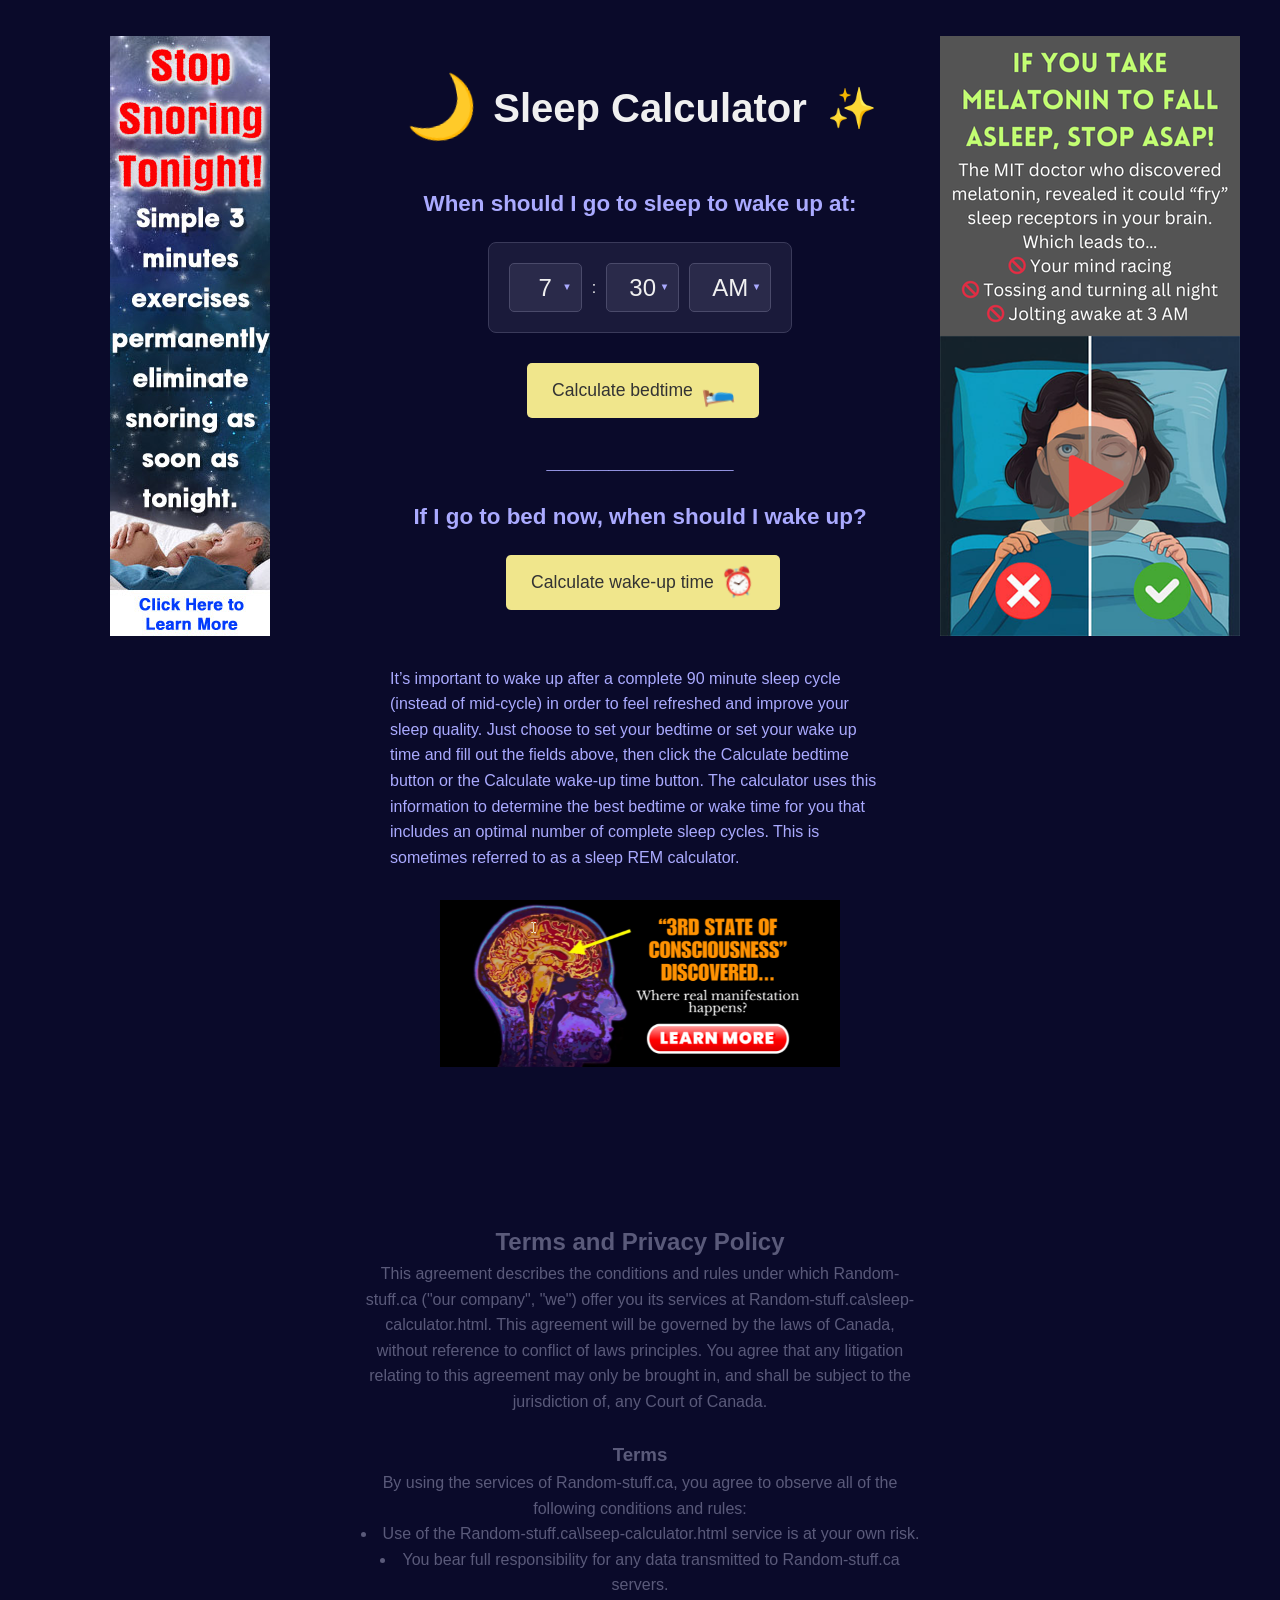
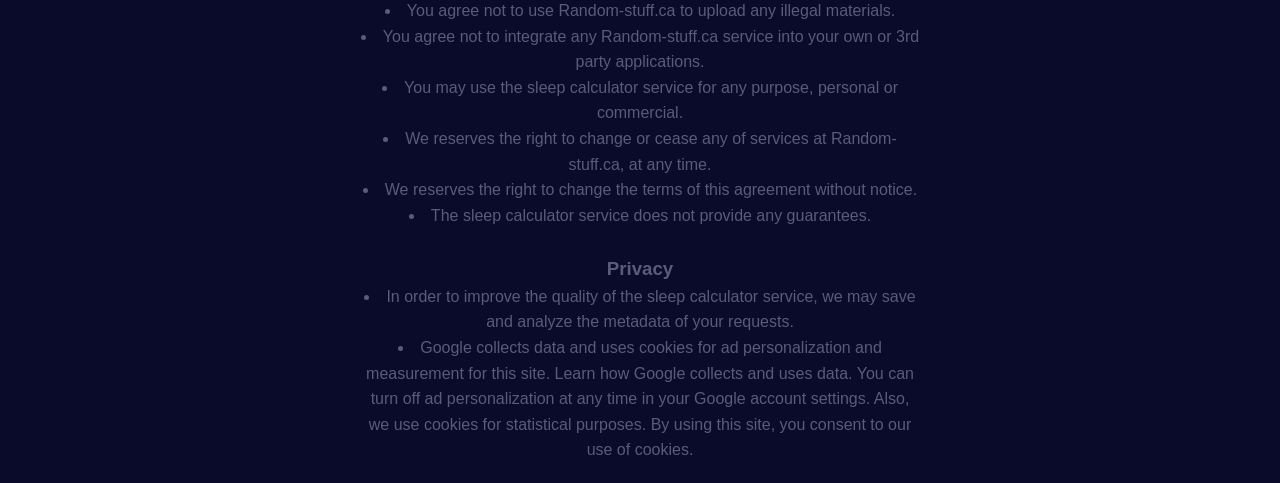
<file: sleep-calculator.html>
<!DOCTYPE html>
<html lang="en">
<head>
    <!-- Google tag (gtag.js) -->
<script async src="https://www.googletagmanager.com/gtag/js?id=G-84RK4S7EN4"></script>
<script>
  window.dataLayer = window.dataLayer || [];
  function gtag(){dataLayer.push(arguments);}
  gtag('js', new Date());

  gtag('config', 'G-84RK4S7EN4');
</script>
    <meta charset="UTF-8">
    <meta name="viewport" content="width=device-width, initial-scale=1.0">
    <title>Sleep Calculator</title>
    <meta name="bedtime calculator" content="bedtime calculator to figure out when you should go to sleep and when to wake up">
    <style>
        /* Basic Reset & Dark Theme */
        * {
            box-sizing: border-box;
            margin: 0;
            padding: 0;
        }

        body {
            font-family: sans-serif;
            background-color: #0a0a2a; /* Dark blue/purple */
            color: #f0f0f0;
            display: flex;
            flex-direction: column;
            align-items: center;
            min-height: 100vh;
            line-height: 1.6;
        }
        
        #explanation {
            width: 500px;
            max-width: 80%;
            font-size:12pt;
            color: #aaaaff;
        }
        
        .container {
            display: flex;
            width: 100%;
            max-width: 1200px; /* Max width for desktop */
            position: relative; /* Needed for absolute positioning of ads */
            padding-top: 40px;
        }

        /* Ad Slot Styling */
        .box {
            /*background-color: #2a2a4a;*/ /* Slightly lighter dark */
            /* border: 1px dashed #5a5a7a; */
            display: flex;
            align-items: center;
            justify-content: center;
            color: #888;
            font-size: 0.9em;
            text-align: center;
        }

        #ad-left1, #ad-right1 {
            width: 300px; /* Standard ad width */
            height: 600px; /* Standard ad height */
            position: sticky; /* Stick to viewport within container */
            top: 20px;
        }
        #ad-left1 { order: 1; } /* Left column */
        #ad-right1 { order: 3; } /* Right column */

        #ad-bottom1 {
            width: 400px; /* Standard is 728 */
            max-width: fit-content;
            margin: 30px auto 0; /* Centered below content */
            clear: both; /* Ensure it's below floated/flexed items if needed */
            display: block; /* ADD THIS: Hide by default on wider screens */

        }

        /* Content Area */
        #content {
            flex-grow: 1; /* Takes remaining space */
            padding: 20px;
            text-align: center;
            max-width: 600px; /* Limit content width */
            margin: 0 auto; /* Center content between side ads */
            order: 2; /* Middle column */
            display: flex;
            flex-direction: column;
            align-items: center;
        }
        #terms {
            padding: 20px;
            text-align: center;
            max-width: 600px; /* Limit content width */
            display: block;
            align-items: center;
            color:#5a5a7a
        }

        header {
            margin-bottom: 30px;
        }

        header h1 {
            font-size: 2.5em;
            display: flex;
            align-items: center;
            justify-content: center;
            gap: 15px;
        }

        /* Basic Moon/Stars - replace with better graphics/SVG if desired */
        .moon-icon {
            font-size: 1.5em; /* Adjust size */
            transform: rotate(-10deg);
        }
        .stars {
            font-size: 1em;
            margin-left: 5px;
        }


        /* Input View */
        #input-view h2 {
            font-size: 1.4em;
            margin-bottom: 20px;
            color: #aaaaff;
        }

        .time-selector-container {
            background-color: #1a1a3a;
            border: 1px solid #3a3a5a;
            border-radius: 8px;
            padding: 20px;
            display: inline-flex; /* Use inline-flex for horizontal alignment */
            align-items: center; /* Vertically align items */
            gap: 10px; /* Space between selects */
            margin-bottom: 30px;
        }

        .time-selector-container select {
            background-color: #2a2a4a;
            color: #f0f0f0;
            border: 1px solid #4a4a6a;
            padding: 10px 22px;
            font-size: 1.5em; /* Larger font size */
            border-radius: 5px;
            appearance: none; /* Remove default arrow */
            -webkit-appearance: none;
            -moz-appearance: none;
            text-align: center;
            cursor: pointer;
        }

        /* Optional: Add custom dropdown arrow */
        .select-wrapper {
            position: relative;
        }
         .select-wrapper::after {
            content: '▼';
            font-size: 0.6em;
            color: #aaaaff;
            position: absolute;
            right: 10px;
            top: 50%;
            transform: translateY(-50%);
            pointer-events: none; /* Allow clicking the select */
        }


        button {
            background-color: #f0e68c; /* Khaki / Light Yellow */
            color: #333;
            border: none;
            margin-left: 6px;
            padding: 12px 25px;
            font-size: 1.1em;
            border-radius: 5px;
            cursor: pointer;
            transition: background-color 0.2s ease;
            display: inline-flex;
            align-items: center;
            gap: 8px;
        }

        button:hover {
            background-color: #e6d971;
        }

        #input-view p {
            margin-top: 30px;
            font-size: 1.1em;
            margin-bottom: 10px;
        }

        /* Results View */
        #bedtime-results-view, #wakeup-results-view {
            animation: fadeIn 0.5s ease;
        }

        @keyframes fadeIn {
            from { opacity: 0; }
            to { opacity: 1; }
        }


        #bedtime-results-view h2, #wakeup-results-view h2 {
            font-size: 1.5em;
            color: #f0e68c; /* Match button color */
            margin-bottom: 15px;
        }

        #bedtime-results-view p, #wakeup-results-view p {
            margin-bottom: 20px;
            max-width: 450px;
            margin-left: auto;
            margin-right: auto;
        }

        .suggested-times {
            display: flex;
            flex-wrap: wrap;
            justify-content: center;
            gap: 15px;
            margin-bottom: 25px;
        }

        .time-option {
            background-color: #2a2a4a;
            padding: 15px 20px;
            border-radius: 8px;
            border: 1px solid #4a4a6a;
            display: flex;
            flex-direction: column; /* Stack time and button */
            align-items: center;
            gap: 10px;
            min-width: 120px; /* Ensure some width */
        }

        .time-option span {
            font-size: 1.3em;
            font-weight: bold;
            color: #fff;
        }

        .time-option .suggestion-label {
            font-size: 0.7em;
            color: #aaaaff;
            text-transform: uppercase;
            margin-top: -8px; /* Pull closer to time */
        }

        .time-option button.set-alarm-btn {
            background-color: #5a5a7a;
            color: #f0f0f0;
            padding: 5px 10px;
            font-size: 0.9em;
            width: 100%; /* Make button fill container */
        }
         .time-option button.set-alarm-btn:hover {
             background-color: #7a7a9a;
         }


        /* Alarm Popup */
        #alarm-popup {
            position: fixed;
            left: 50%;
            top: 50%;
            transform: translate(-50%, -50%);
            background-color: #1a1a3a;
            border: 1px solid #aaaaff;
            padding: 30px;
            border-radius: 10px;
            z-index: 1000;
            text-align: center;
            box-shadow: 0 5px 15px rgba(0,0,0,0.5);
            min-width: 300px;
        }

        #alarm-popup p {
            margin-bottom: 15px;
            font-size: 1.1em;
        }

        #countdown-timer {
            font-size: 2em;
            font-weight: bold;
            color: #f0e68c;
            margin-bottom: 20px;
            letter-spacing: 2px;
        }

        #alarm-cancel-btn {
             background-color: #d9534f; /* Red */
             color: white;
        }
         #alarm-cancel-btn:hover {
             background-color: #c9302c;
         }


        /* Responsiveness */
        @media (max-width: 900px) {
             #ad-left1, #ad-right1 {
                 display: none; /* Hide side ads on smaller screens */
             }
             #content {
                 margin: 0 10px; /* Add some horizontal margin */
                 max-width: 100%;
             }
             #ad-bottom {
                 display: block; /* Show bottom ad */
                 width: 90%; /* Adjust width */
                 max-width: 728px;
                 height: auto; /* Adjust height if needed */
                 min-height: 50px;
             }
             .container {
                 flex-direction: column; /* Stack content and bottom ad */
             }
             #content { order: 1; } /* Content first */
        }

         @media (max-width: 480px) {
             header h1 {
                 font-size: 2em;
             }
             .time-selector-container select {
                 font-size: 1.2em;
                 padding: 8px 23px;
             }
             .suggested-times {
                 gap: 10px;
             }
             .time-option {
                 padding: 10px 15px;
                 min-width: 100px;
             }
             .time-option span {
                 font-size: 1.1em;
             }
             #alarm-popup {
                 width: 90%;
                 padding: 20px;
             }
             #countdown-timer {
                 font-size: 1.5em;
             }
         }

        /* Utility Class */
        .hidden {
            display: none !important; /* Use !important to override other display rules */
        }

    </style>
</head>
<body>
    <div class="container">
        <!-- Left Ad Slot -->
        <div id="ad-left1" class="box">
            <a href="https://cc17cgsfsklod0kovd6n1z9v7t.hop.clickbank.net/?&traffic_source=001" rel="sponsored">
                <img src="img/snoring2.jpg" alt="Advertisement" style="max-width: 100%; height: auto;">
            </a>
        </div>

        <!-- Main Content -->
        <div id="content">
            <header>
                <h1>
                    <span class="moon-icon">🌙</span> Sleep Calculator <span class="stars">✨</span>
                </h1>
            </header>

            <!-- Input View -->
            <div id="input-view">
                <h2>When should I go to sleep to wake up at:</h2>
                <div class="time-selector-container">
                    <div class="select-wrapper">
                        <select id="wake-hour">
                            <!-- Options will be populated by JS -->
                        </select>
                    </div>
                    <span>:</span>
                     <div class="select-wrapper">
                        <select id="wake-minute">
                            <!-- Options will be populated by JS -->
                        </select>
                    </div>
                     <div class="select-wrapper">
                        <select id="wake-ampm">
                            <option value="AM">AM</option>
                            <option value="PM">PM</option>
                        </select>
                    </div>
                </div><br>
                <button id="calculate-bedtime-btn">
                    Calculate bedtime <span class="moon-icon">🛌</span>
                </button>
                <br><br>
                <h2>_______________</h2>
                <h2>If I go to bed now, when should I wake up? </h2>
                <button id="calculate-wakeup-btn">
                    Calculate wake-up time <span class="moon-icon">⏰</span>
                </button>
            </div>

            <!-- Bedtime Results View -->
            <div id="bedtime-results-view" class="hidden">
                <h2>Bedtime</h2>
                <p>The average human takes 15 minutes to fall asleep.<br>To wake up refreshed at <strong id="target-wake-time-span"></strong>, you should aim to go to sleep at one of the following times:</p>
                <div id="suggested-bedtimes" class="suggested-times">
                    <!-- Bedtimes will be populated by JS -->
                </div>
                <p>If you wake up at one of these times, you'll rise in between 90-minute sleep cycles. A good night's sleep consists of 5-6 complete sleep cycles.</p>
                <button id="bedtime-go-back-btn">
                    Go back <span style="font-size: 1.2em;">↩</span>
                </button>
            </div>

             <!-- Wake-up Results View -->
            <div id="wakeup-results-view" class="hidden">
                <h2>Wake-up Time</h2>
                <p>If you go to bed right now (allowing 15 minutes to fall asleep), you should try to wake up at one of the following times for optimal rest:</p>
                <div id="suggested-wake-times" class="suggested-times">
                    <!-- Wake-up times will be populated by JS -->
                </div>
                <p>Waking up at these times aligns with the end of a 90-minute sleep cycle, helping you feel more refreshed.</p>
                <button id="wakeup-go-back-btn">
                    Go back <span style="font-size: 1.2em;">↩</span>
                </button>
            </div>

            <!-- Alarm Popup -->
            <div id="alarm-popup" class="hidden">
                 <p>Please keep this tab active while waiting for the alarm.</p>
                 <div id="countdown-timer">00:00:00</div>
                 <button id="alarm-cancel-btn">Cancel</button>
             </div>

        </div> <!-- / #content -->

        <!-- Right Ad Slot -->
        <div id="ad-right1" class="box">
            <a href="https://f1ca2hpfoomeh0ulodpn6bwgx7.hop.clickbank.net/?&traffic_source=001" rel="sponsored">
                <img src="img/sleepreviv.png" alt="Advertisement" style="max-width: 100%; height: auto;">
            </a>
        </div>

    </div><!-- / .container -->
    <div id="explanation">
        <br>
        <p>
            It’s important to wake up after a complete 90 minute sleep cycle (instead of mid-cycle) in order to feel refreshed and improve your sleep quality. Just choose to set your bedtime or set your wake up time and fill out the fields above, then click the Calculate bedtime button or the Calculate wake-up time button. The calculator uses this information to determine the best bedtime or wake time for you that includes an optimal number of complete sleep cycles. This is sometimes referred to as a sleep REM calculator.
        </p>
    </div>
     <!-- Bottom Ad Slot (initially hidden, shown on smaller screens or via JS) -->
    <div id="ad-bottom1">  
        <a href="nidra-abundance.html" rel="sponsored">
            <img src="img/Nidra Abundances.png" alt="Advertisement" style="max-width: 100%; height: auto;">
        </a>
    </div>

    <div id="terms">
       <br><br><br><br><br>
        <h2>Terms and Privacy Policy</h2>
<p>This agreement describes the conditions and rules under which Random-stuff.ca ("our company", "we") offer you its services at Random-stuff.ca\sleep-calculator.html.

This agreement will be governed by the laws of Canada, without reference to conflict of laws principles. You agree that any litigation relating to this agreement may only be brought in, and shall be subject to the jurisdiction of, any Court of Canada.
</p>
<br>
<h3>Terms</h3>
By using the services of Random-stuff.ca, you agree to observe all of the following conditions and rules:
<li>Use of the Random-stuff.ca\lseep-calculator.html service is at your own risk.</li>
<li>You bear full responsibility for any data transmitted to Random-stuff.ca servers.</li>
<li>You agree not to use Random-stuff.ca to upload any illegal materials.</li>
<li>You agree not to integrate any Random-stuff.ca service into your own or 3rd party applications.</li>
<li>You may use the sleep calculator service for any purpose, personal or commercial.</li> 
<li>We reserves the right to change or cease any of services at Random-stuff.ca, at any time.</li>
<li>We reserves the right to change the terms of this agreement without notice.</li>
<li>The sleep calculator service does not provide any guarantees.</li>
<br>
<h3>Privacy</h3>
<li>In order to improve the quality of the sleep calculator service, we may save and analyze the metadata of your requests.</li>
<li>Google collects data and uses cookies for ad personalization and measurement for this site. Learn how Google collects and uses data. You can turn off ad personalization at any time in your Google account settings. Also, we use cookies for statistical purposes. By using this site, you consent to our use of cookies.</li>
</div>

     </div>

    <script>
        // --- DOM Elements ---
        const wakeHourSelect = document.getElementById('wake-hour');
        const wakeMinuteSelect = document.getElementById('wake-minute');
        const wakeAmPmSelect = document.getElementById('wake-ampm');
        const calculateBedtimeBtn = document.getElementById('calculate-bedtime-btn');
        const calculateWakeupBtn = document.getElementById('calculate-wakeup-btn');

        const inputView = document.getElementById('input-view');
        const bedtimeResultsView = document.getElementById('bedtime-results-view');
        const wakeupResultsView = document.getElementById('wakeup-results-view');

        const targetWakeTimeSpan = document.getElementById('target-wake-time-span');
        const suggestedBedtimesDiv = document.getElementById('suggested-bedtimes');
        const suggestedWakeTimesDiv = document.getElementById('suggested-wake-times');

        const bedtimeGoBackBtn = document.getElementById('bedtime-go-back-btn');
        const wakeupGoBackBtn = document.getElementById('wakeup-go-back-btn');

        const alarmPopup = document.getElementById('alarm-popup');
        const countdownTimerDiv = document.getElementById('countdown-timer');
        const alarmCancelBtn = document.getElementById('alarm-cancel-btn');

        // --- Constants ---
        const FALL_ASLEEP_MINUTES = 15;
        const SLEEP_CYCLE_MINUTES = 90;
        const NUM_CYCLES_TO_SHOW = 6; // Show times for up to 6 cycles (9 hours)
        const ALARM_DURATION_SECONDS = 120; // Beep for 120 seconds

        // --- State Variables ---
        let countdownInterval = null;
        let alarmTimeout = null;
        let alarmBeepInterval = null;
        let audioContext = null; // For Web Audio API

        // --- Helper Functions ---

        // Format Date object to HH:MM AM/PM
        function formatTime(date) {
            if (!(date instanceof Date) || isNaN(date)) {
                return "Invalid Time";
            }
            let hours = date.getHours();
            let minutes = date.getMinutes();
            const ampm = hours >= 12 ? 'PM' : 'AM';
            hours = hours % 12;
            hours = hours ? hours : 12; // the hour '0' should be '12'
            minutes = minutes < 10 ? '0' + minutes : minutes;
            return `${hours}:${minutes} ${ampm}`;
        }

        // Format seconds into HH:MM:SS for countdown
        function formatCountdown(totalSeconds) {
            if (totalSeconds < 0) totalSeconds = 0;
            const hours = Math.floor(totalSeconds / 3600);
            const minutes = Math.floor((totalSeconds % 3600) / 60);
            const seconds = totalSeconds % 60;
            return `${String(hours).padStart(2, '0')}:${String(minutes).padStart(2, '0')}:${String(seconds).padStart(2, '0')}`;
        }

        // Get the selected wake time as a Date object for today/tomorrow
        function getWakeTimeDate() {
            const hour = parseInt(wakeHourSelect.value);
            const minute = parseInt(wakeMinuteSelect.value);
            const ampm = wakeAmPmSelect.value;

            let hours24 = hour;
            if (ampm === 'PM' && hour !== 12) {
                hours24 += 12;
            } else if (ampm === 'AM' && hour === 12) { // Midnight case
                hours24 = 0;
            }

            const now = new Date();
            const wakeTime = new Date();
            wakeTime.setHours(hours24, minute, 0, 0); // Set hours, minutes, seconds, ms

            // If the calculated wake time is earlier than now, assume it's for the next day
            if (wakeTime <= now) {
                wakeTime.setDate(wakeTime.getDate() + 1);
            }
            return wakeTime;
        }

        // Populate select options
        function populateTimeSelectors() {
            // Hours (1-12)
            for (let i = 1; i <= 12; i++) {
                const option = document.createElement('option');
                option.value = i;
                option.textContent = i;
                wakeHourSelect.appendChild(option);
            }
            // Set default hour (e.g., 7)
             wakeHourSelect.value = 7;


            // Minutes (00, 05, 10... 55) - Or use 0-59 if preferred
             for (let i = 0; i < 60; i += 5) { // Steps of 5 for simplicity
                 const val = String(i).padStart(2, '0');
                 const option = document.createElement('option');
                 option.value = i;
                 option.textContent = val;
                 wakeMinuteSelect.appendChild(option);
             }
             // Set default minute (e.g., 30)
             wakeMinuteSelect.value = 30;

             // Default AM/PM based on current time or a common wake time
             const currentHour = new Date().getHours();
             wakeAmPmSelect.value = (currentHour >= 0 && currentHour < 12) ? 'AM' : 'PM'; // Default to AM if early morning, else PM
             // Or set a fixed default:
             wakeAmPmSelect.value = 'AM';
             wakeHourSelect.value = 7;
             wakeMinuteSelect.value = 30;


        }

        // Show a specific view and hide others
        function showView(viewToShow) {
           inputView.classList.add('hidden');
           bedtimeResultsView.classList.add('hidden');
            wakeupResultsView.classList.add('hidden');
            viewToShow.classList.remove('hidden');

            // Show/hide bottom ad based on view (optional)
            //const adBottom = document.getElementById('ad-bottom');
             //if (window.innerWidth <= 900) { // Only manage bottom ad if side ads are hidden
                 //adBottom.style.display = (viewToShow === inputView) ? 'block' : 'flex';
            // } else {
                // adBottom.style.display = 'none'; // Keep hidden if side ads are visible
            // }
       }

        // --- Alarm Sound Functions (Web Audio API) ---
        function initAudioContext() {
            if (!audioContext) {
                try {
                    audioContext = new (window.AudioContext || window.webkitAudioContext)();
                } catch (e) {
                    console.error("Web Audio API is not supported in this browser.", e);
                    alert("Sorry, the alarm sound cannot be played in your browser.");
                }
            }
            return audioContext;
        }

        function playBeep() {
            const context = initAudioContext();
            if (!context) return;

            const oscillator = context.createOscillator();
            const gainNode = context.createGain();

            oscillator.connect(gainNode);
            gainNode.connect(context.destination);

            oscillator.type = 'sine'; // Beep sound
            oscillator.frequency.setValueAtTime(880, context.currentTime); // Frequency in Hz (A5 note)
            gainNode.gain.setValueAtTime(0.5, context.currentTime); // Volume (0 to 1)

            oscillator.start(context.currentTime);
            // Stop the single beep after a short duration
            oscillator.stop(context.currentTime + 0.2); // Beep for 0.2 seconds
        }

         function startAlarmSound() {
             if (!initAudioContext()) return; // Ensure context is ready
             stopAlarmSound(); // Stop any previous alarm sound/interval

             // Play immediately once
             playBeep();
             // Then play every second
             alarmBeepInterval = setInterval(playBeep, 1000); // Repeat beep every 1 second

             // Automatically stop after ALARM_DURATION_SECONDS
             setTimeout(stopAlarmSound, ALARM_DURATION_SECONDS * 1000);
         }

        function stopAlarmSound() {
            clearInterval(alarmBeepInterval);
            alarmBeepInterval = null;
            // Optional: Close audio context if not needed anymore to save resources
            // if (audioContext && audioContext.state !== 'closed') {
            //     audioContext.close();
            //     audioContext = null;
            // }
             alarmCancelBtn.textContent = 'Cancel'; // Reset button text
             alarmCancelBtn.style.backgroundColor = '#d9534f'; // Reset color
             //alarmPopup.classList.add('hidden'); // Hide popup when stopped
        }


        // --- Event Handlers ---

        calculateBedtimeBtn.addEventListener('click', () => {
            const wakeTime = getWakeTimeDate();
            targetWakeTimeSpan.textContent = formatTime(wakeTime);

            suggestedBedtimesDiv.innerHTML = ''; // Clear previous results

            let recommendedCount = 0;
            for (let i = NUM_CYCLES_TO_SHOW; i >= 1; i--) {
                const totalSleepMinutes = i * SLEEP_CYCLE_MINUTES;
                const bedtime = new Date(wakeTime.getTime() - (totalSleepMinutes + FALL_ASLEEP_MINUTES) * 60 * 1000);

                 const optionDiv = document.createElement('div');
                 optionDiv.classList.add('time-option');

                 const timeSpan = document.createElement('span');
                 timeSpan.textContent = formatTime(bedtime);
                 optionDiv.appendChild(timeSpan);

                 // Add "SUGGESTED" label for 5th and 6th cycles (7.5 / 9 hours)
                 if (i === 6 || i === 5) {
                     const suggestionLabel = document.createElement('div');
                     suggestionLabel.classList.add('suggestion-label');
                     suggestionLabel.textContent = 'SUGGESTED';
                     optionDiv.appendChild(suggestionLabel);
                     recommendedCount++;
                 }


                 const setAlarmBtn = document.createElement('button');
                 setAlarmBtn.textContent = 'Set reminder';
                 setAlarmBtn.classList.add('set-alarm-btn');
                 // Store the exact bedtime (including date) for the alarm
                 setAlarmBtn.dataset.alarmTime = bedtime.toISOString();
                 optionDiv.appendChild(setAlarmBtn);

                 suggestedBedtimesDiv.appendChild(optionDiv);
            }

            showView(bedtimeResultsView);
        });

        calculateWakeupBtn.addEventListener('click', () => {
            const now = new Date();
            // Calculate the time the user would actually fall asleep
            const fallAsleepTime = new Date(now.getTime() + FALL_ASLEEP_MINUTES * 60 * 1000);

            suggestedWakeTimesDiv.innerHTML = ''; // Clear previous

            for (let i = 1; i <= NUM_CYCLES_TO_SHOW; i++) {
                 const totalSleepNeeded = i * SLEEP_CYCLE_MINUTES;
                 const wakeUpTime = new Date(fallAsleepTime.getTime() + totalSleepNeeded * 60 * 1000);

                 const optionDiv = document.createElement('div');
                 optionDiv.classList.add('time-option');

                 const timeSpan = document.createElement('span');
                 timeSpan.textContent = formatTime(wakeUpTime);
                 optionDiv.appendChild(timeSpan);

                 // Add "SUGGESTED" label for 5th and 6th cycles
                 if (i === 5 || i === 6) {
                     const suggestionLabel = document.createElement('div');
                     suggestionLabel.classList.add('suggestion-label');
                     suggestionLabel.textContent = 'SUGGESTED';
                     optionDiv.appendChild(suggestionLabel);
                 }

                 // Note: Setting an alarm for wake-up times isn't implemented here
                 // as the primary flow is setting a *bedtime* alarm.
                 // You could add "Set Reminder" buttons if needed.

                 suggestedWakeTimesDiv.appendChild(optionDiv);
            }
             showView(wakeupResultsView);
        });

        bedtimeGoBackBtn.addEventListener('click', () => showView(inputView));
        wakeupGoBackBtn.addEventListener('click', () => showView(inputView));

        // Event delegation for "Set Alarm" buttons
        suggestedBedtimesDiv.addEventListener('click', (event) => {
            if (event.target.classList.contains('set-alarm-btn')) {
                const alarmTimeString = event.target.dataset.alarmTime;
                if (!alarmTimeString) return;

                const alarmTime = new Date(alarmTimeString);
                const now = new Date();

                if (alarmTime <= now) {
                    alert("Cannot set an alarm for a time in the past.");
                    return;
                }

                // Clear any existing timers/intervals
                clearTimeout(alarmTimeout);
                clearInterval(countdownInterval);
                stopAlarmSound(); // Ensure any previous beeping stops

                 // --- Initialize Audio Context on user interaction ---
                 // Browsers often require user interaction to start AudioContext
                 if (!audioContext || audioContext.state === 'suspended') {
                     initAudioContext()?.resume();
                 }
                 // ---

                const timeDifferenceSeconds = Math.round((alarmTime.getTime() - now.getTime()) / 1000);

                // Update countdown immediately
                countdownTimerDiv.textContent = formatCountdown(timeDifferenceSeconds);
                alarmCancelBtn.textContent = 'Cancel'; // Ensure correct button text
                alarmCancelBtn.style.backgroundColor = '#d9534f'; // Reset to cancel color
                alarmPopup.classList.remove('hidden');


                // Start countdown interval
                let remainingSeconds = timeDifferenceSeconds;
                countdownInterval = setInterval(() => {
                    remainingSeconds--;
                    countdownTimerDiv.textContent = formatCountdown(remainingSeconds);
                    if (remainingSeconds <= 0) {
                        clearInterval(countdownInterval);
                        countdownInterval = null;
                        // Don't play alarm here, wait for the timeout
                    }
                }, 1000);

                // Set timeout for the actual alarm
                alarmTimeout = setTimeout(() => {
                    clearInterval(countdownInterval); // Ensure countdown stops if slightly off
                    countdownInterval = null;
                    alarmTimeout = null;
                    countdownTimerDiv.textContent = "00:00:00"; // Show zero when ringing
                    alarmCancelBtn.textContent = 'Stop Alarm';
                    alarmCancelBtn.style.backgroundColor = '#f0ad4e'; // Orange for stop
                    startAlarmSound();
                }, timeDifferenceSeconds * 1000);
            }
        });

        // Cancel/Stop Alarm Button
        alarmCancelBtn.addEventListener('click', () => {
            clearTimeout(alarmTimeout);
            clearInterval(countdownInterval);
            stopAlarmSound(); // This also hides the popup and resets text

            alarmTimeout = null;
            countdownInterval = null;
            alarmPopup.classList.add('hidden'); // Ensure popup is hidden
            console.log("Alarm cancelled.");
        });


        // --- Initial Setup ---
        populateTimeSelectors();
        showView(inputView); // Show the input view initially

        // Adjust bottom ad visibility based on initial screen size
        //if (window.innerWidth <= 900) {
             //document.getElementById('ad-bottom').style.display = 'none'; // Hide initially as input view is shown
        //}


    </script>

</body>
</html>
</file>
